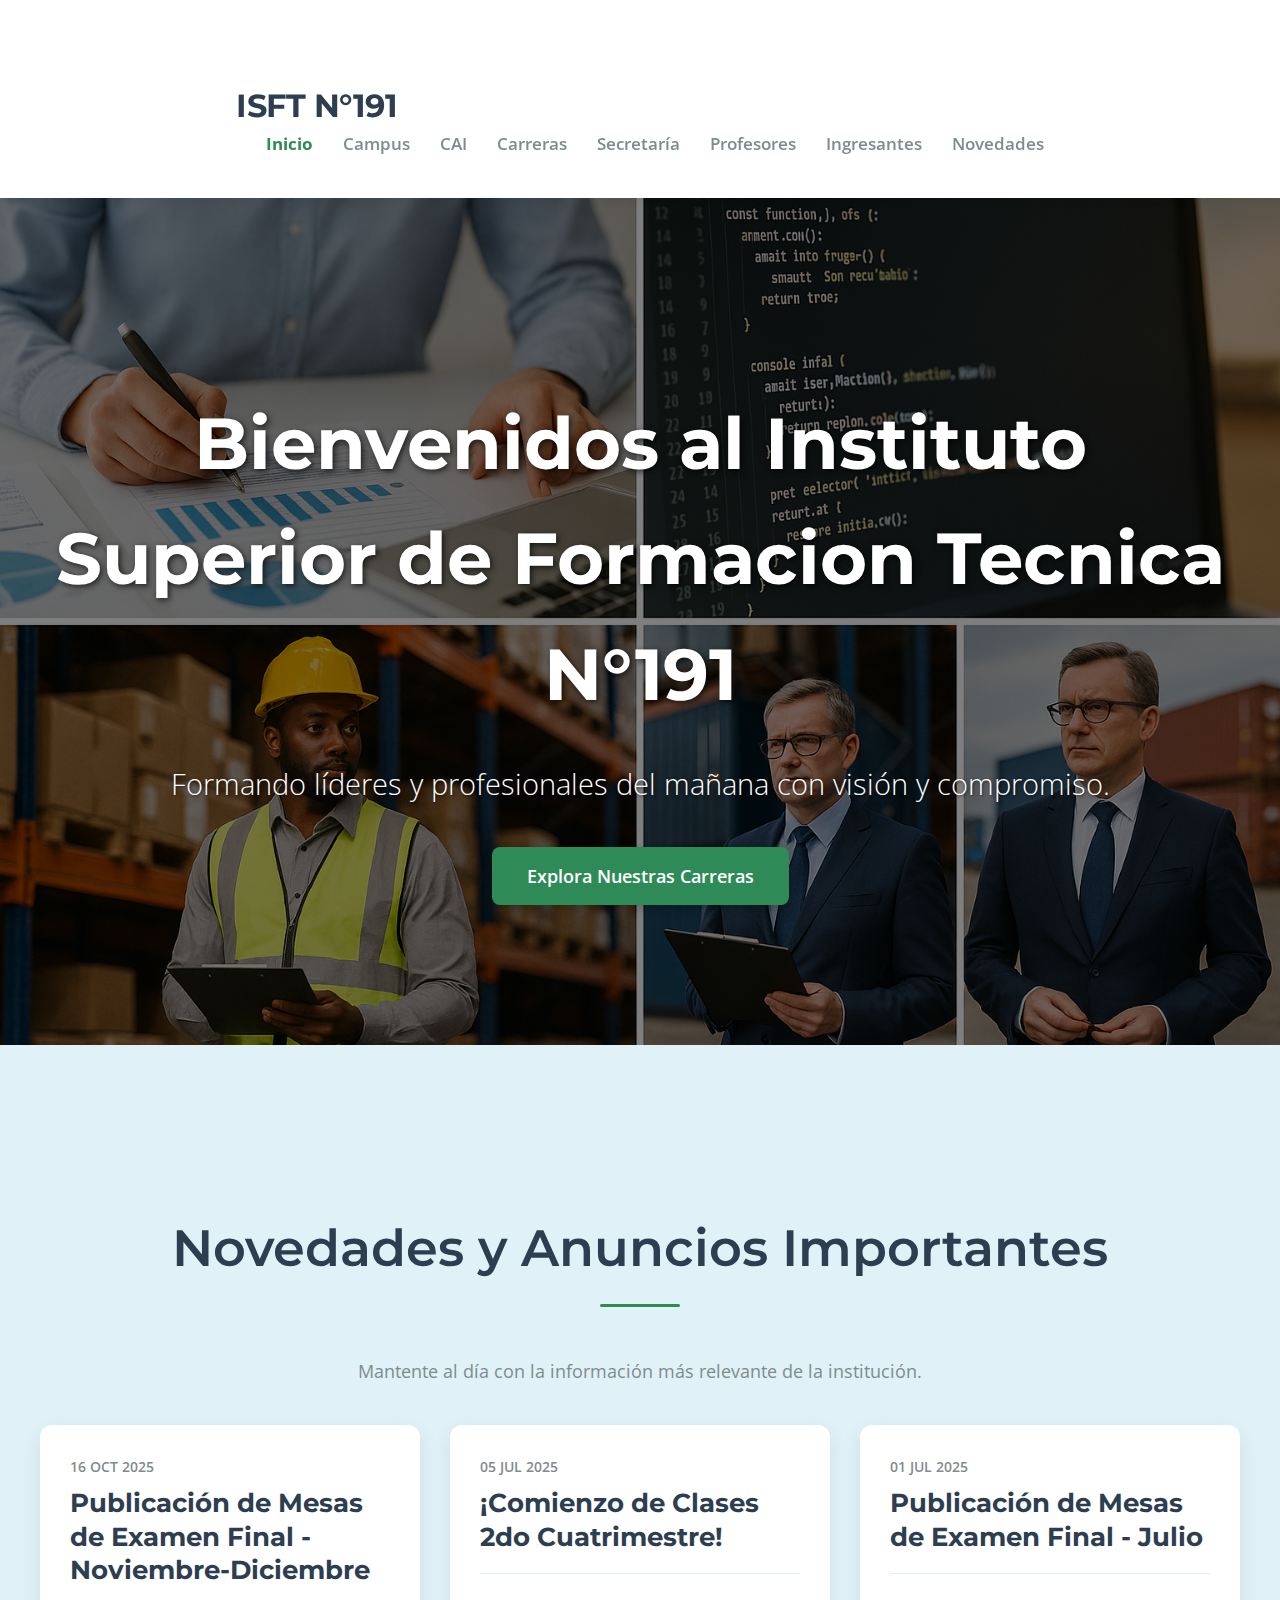
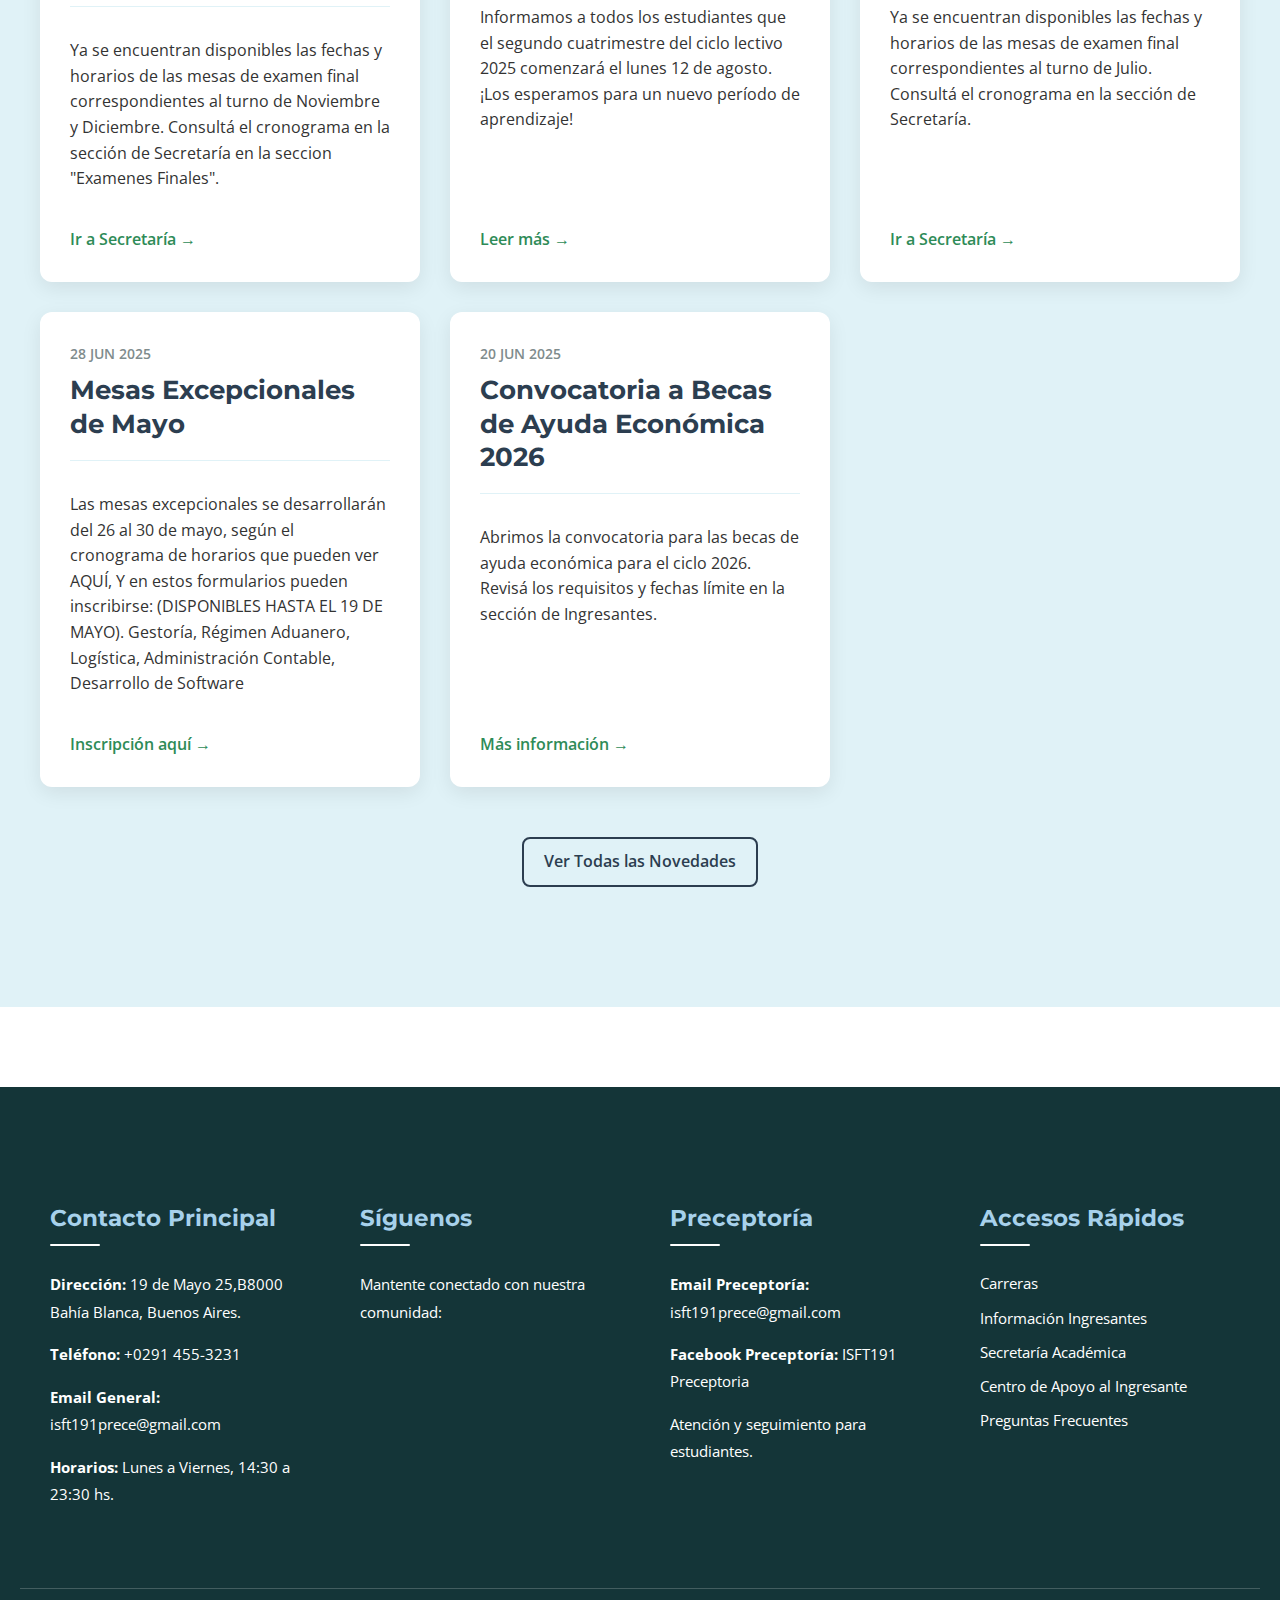
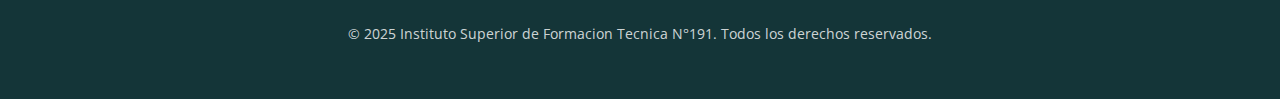
<file: index.html>
<!DOCTYPE html>
<html lang="es">
<head>
    <meta charset="UTF-8">
    <meta name="viewport" content="width=device-width, initial-scale=1.0">
    <title>ISFT191 - Inicio</title>
    <link rel="stylesheet" href="https://cdnjs.cloudflare.com/ajax/libs/font-awesome/6.5.2/css/all.min.css" integrity="sha512-SnH5WK+bZxgPHs44uWIX+LLJAJ9/2PkPKZ5QiAj6Ta86w+fsb2TkcmfRyVX3pBnMFcV7oQPJkl9QevSCWr3W6A==" crossorigin="anonymous" referrerpolicy="no-referrer" />
    <link rel="stylesheet" href="style.css">
    <link rel="preconnect" href="https://fonts.googleapis.com">
    <link rel="preconnect" href="https://fonts.gstatic.com" crossorigin>
    <link href="https://fonts.googleapis.com/css2?family=Montserrat:wght@400;600;700&family=Open+Sans:wght@300;400;600&display=swap" rel="stylesheet">
</head>
<body>

    <header>
        <div class="container">
            <div class="logo">
                <a href="index.html">ISFT N°191</a>
            </div>
            <div class="header-social">
              <a href="https://www.facebook.com/isft191prece/?locale=es_LA" target="_blank" aria-label="Facebook"><i class="fab fa-facebook-f"></i></a>
              <a href="https://www.instagram.com/isft191/?hl=es" target="_blank" aria-label="Instagram"><i class="fab fa-instagram"></i></a>
              <a href="mailto:isft191prece@gmail.com" aria-label="Email"><i class="fas fa-envelope"></i></a>
            </div>
            <nav>
                <ul>
                    <li><a href="index.html" class="active">Inicio </a></li>
                    <li><a href="https://isft191.edu.ar/campus/">Campus</a></li>
                    <li><a href="cai.html">CAI</a></li>
                    <li><a href="carreras.html">Carreras</a></li>
                    <li><a href="secretaria.html">Secretaría</a></li>
                    <li><a href="profesores.html">Profesores</a></li>
                    <li><a href="ingresantes.html">Ingresantes</a></li>
                    <li><a href="novedades.html">Novedades</a></li>
                </ul>
            </nav>
        </div>
    </header>

    <main>
        <section id="home" class="hero-section">
            <div class="container">
                <h1>Bienvenidos al Instituto Superior de Formacion Tecnica N°191</h1>
                <p>Formando líderes y profesionales del mañana con visión y compromiso.</p>
                <a href="carreras.html" class="btn-primary">Explora Nuestras Carreras</a>
            </div>
        </section>
        
        <section id="novedades" class="section-padding bg-light-blue">
            <div class="container">
                <h2>Novedades y Anuncios Importantes</h2>
                <p class="section-description">Mantente al día con la información más relevante de la institución.</p>

                <div class="novedades-grid">

                    <div class="novedad-item">
                        <div class="novedad-header">
                            <span class="novedad-fecha">16 OCT 2025</span>
                            <h3>Publicación de Mesas de Examen Final - Noviembre-Diciembre</h3>
                        </div>
                        <p>Ya se encuentran disponibles las fechas y horarios de las mesas de examen final correspondientes al turno de Noviembre y Diciembre. Consultá el cronograma en la sección de Secretaría en la seccion "Examenes Finales".</p>
                        <a href="secretaria.html" class="read-more">Ir a Secretaría &rarr;</a>
                    </div>
                    
                    <div class="novedad-item">
                        <div class="novedad-header">
                            <span class="novedad-fecha">05 JUL 2025</span>
                            <h3>¡Comienzo de Clases 2do Cuatrimestre!</h3>
                        </div>
                        <p>Informamos a todos los estudiantes que el segundo cuatrimestre del ciclo lectivo 2025 comenzará el lunes 12 de agosto. ¡Los esperamos para un nuevo período de aprendizaje!</p>
                        <a href="#" class="read-more">Leer más &rarr;</a>
                    </div>
                    

                    <div class="novedad-item">
                        <div class="novedad-header">
                            <span class="novedad-fecha">01 JUL 2025</span>
                            <h3>Publicación de Mesas de Examen Final - Julio</h3>
                        </div>
                        <p>Ya se encuentran disponibles las fechas y horarios de las mesas de examen final correspondientes al turno de Julio. Consultá el cronograma en la sección de Secretaría.</p>
                        <a href="secretaria.html" class="read-more">Ir a Secretaría &rarr;</a>
                    </div>

                    <div class="novedad-item">
                        <div class="novedad-header">
                            <span class="novedad-fecha">28 JUN 2025</span>
                            <h3>Mesas Excepcionales de Mayo</h3>
                        </div>
                        <p>Las mesas excepcionales se desarrollarán del 26 al 30 de mayo, según el cronograma de horarios que pueden ver AQUÍ, Y en estos formularios pueden inscribirse: (DISPONIBLES HASTA EL 19 DE MAYO). Gestoría, Régimen Aduanero, Logística, Administración Contable, Desarrollo de Software</p>
                        <a href="#" class="read-more">Inscripción aquí &rarr;</a>
                    </div>

                     <div class="novedad-item">
                        <div class="novedad-header">
                            <span class="novedad-fecha">20 JUN 2025</span>
                            <h3>Convocatoria a Becas de Ayuda Económica 2026</h3>
                        </div>
                        <p>Abrimos la convocatoria para las becas de ayuda económica para el ciclo 2026. Revisá los requisitos y fechas límite en la sección de Ingresantes.</p>
                        <a href="ingresantes.html" class="read-more">Más información &rarr;</a>
                    </div>
                </div>
                <div class="text-center" style="margin-top: 50px;">
                    <a href="Novedades.html" class="btn-secondary">Ver Todas las Novedades</a>
                </div>
            </div>
        </section>
        </main>

    <footer>
        <div class="container footer-grid">
            <div class="footer-section contact-info-footer">
                <h3>Contacto Principal</h3>
                <p><strong>Dirección:</strong> 19 de Mayo 25,B8000 Bahía Blanca, Buenos Aires.</p>
                <p><strong>Teléfono:</strong> <a href="tel:+0291 455-3231">+0291 455-3231</a></p>
                <p><strong>Email General:</strong> <a href="mailto:isft191prece@gmail.com">isft191prece@gmail.com</a></p>
                <p><strong>Horarios:</strong> Lunes a Viernes, 14:30 a 23:30 hs.</p>
            </div>

            <div class="footer-section social-media-footer">
                <h3>Síguenos</h3>
                <p>Mantente conectado con nuestra comunidad:</p>
                <div class="social-icons">
                 <a href="https://www.facebook.com/isft191prece/?locale=es_LA" target="_blank" aria-label="Facebook de la Institución"><i class="fab fa-facebook-f"></i></a>
                 <a href="https://www.instagram.com/isft191/?hl=es" target="_blank" aria-label="Instagram de la Institución"><i class="fab fa-instagram"></i></a>
                 <a href="https://ar.linkedin.com/company/isft191" target="_blank" aria-label="LinkedIn de la Institución"><i class="fab fa-linkedin-in"></i></a>
                </div>
            </div>

            <div class="footer-section preceptoria-footer">
                <h3>Preceptoría</h3>
                <p><strong>Email Preceptoría:</strong> <a href="mailto:isft191prece@gmail.com">isft191prece@gmail.com</a></p>
                <p><strong>Facebook Preceptoría:</strong> <a href="https://www.facebook.com/isft191prece/?locale=es_LA" target="_blank">ISFT191 Preceptoria</a></p>
                <p class="small-text">Atención y seguimiento para estudiantes.</p>
            </div>

            <div class="footer-section quick-links-footer">
                <h3>Accesos Rápidos</h3>
                <ul>
                    <li><a href="carreras.html">Carreras</a></li>
                    <li><a href="ingresantes.html">Información Ingresantes</a></li>
                    <li><a href="secretaria.html">Secretaría Académica</a></li>
                    <li><a href="cai.html">Centro de Apoyo al Ingresante</a></li>
                    <li><a href="#">Preguntas Frecuentes</a></li>
                </ul>
            </div>
        </div>
        <div class="container copyright">
            <p>&copy; 2025 Instituto Superior de Formacion Tecnica N°191. Todos los derechos reservados.</p>
        </div>
    </footer>


</body>
</html>
</file>
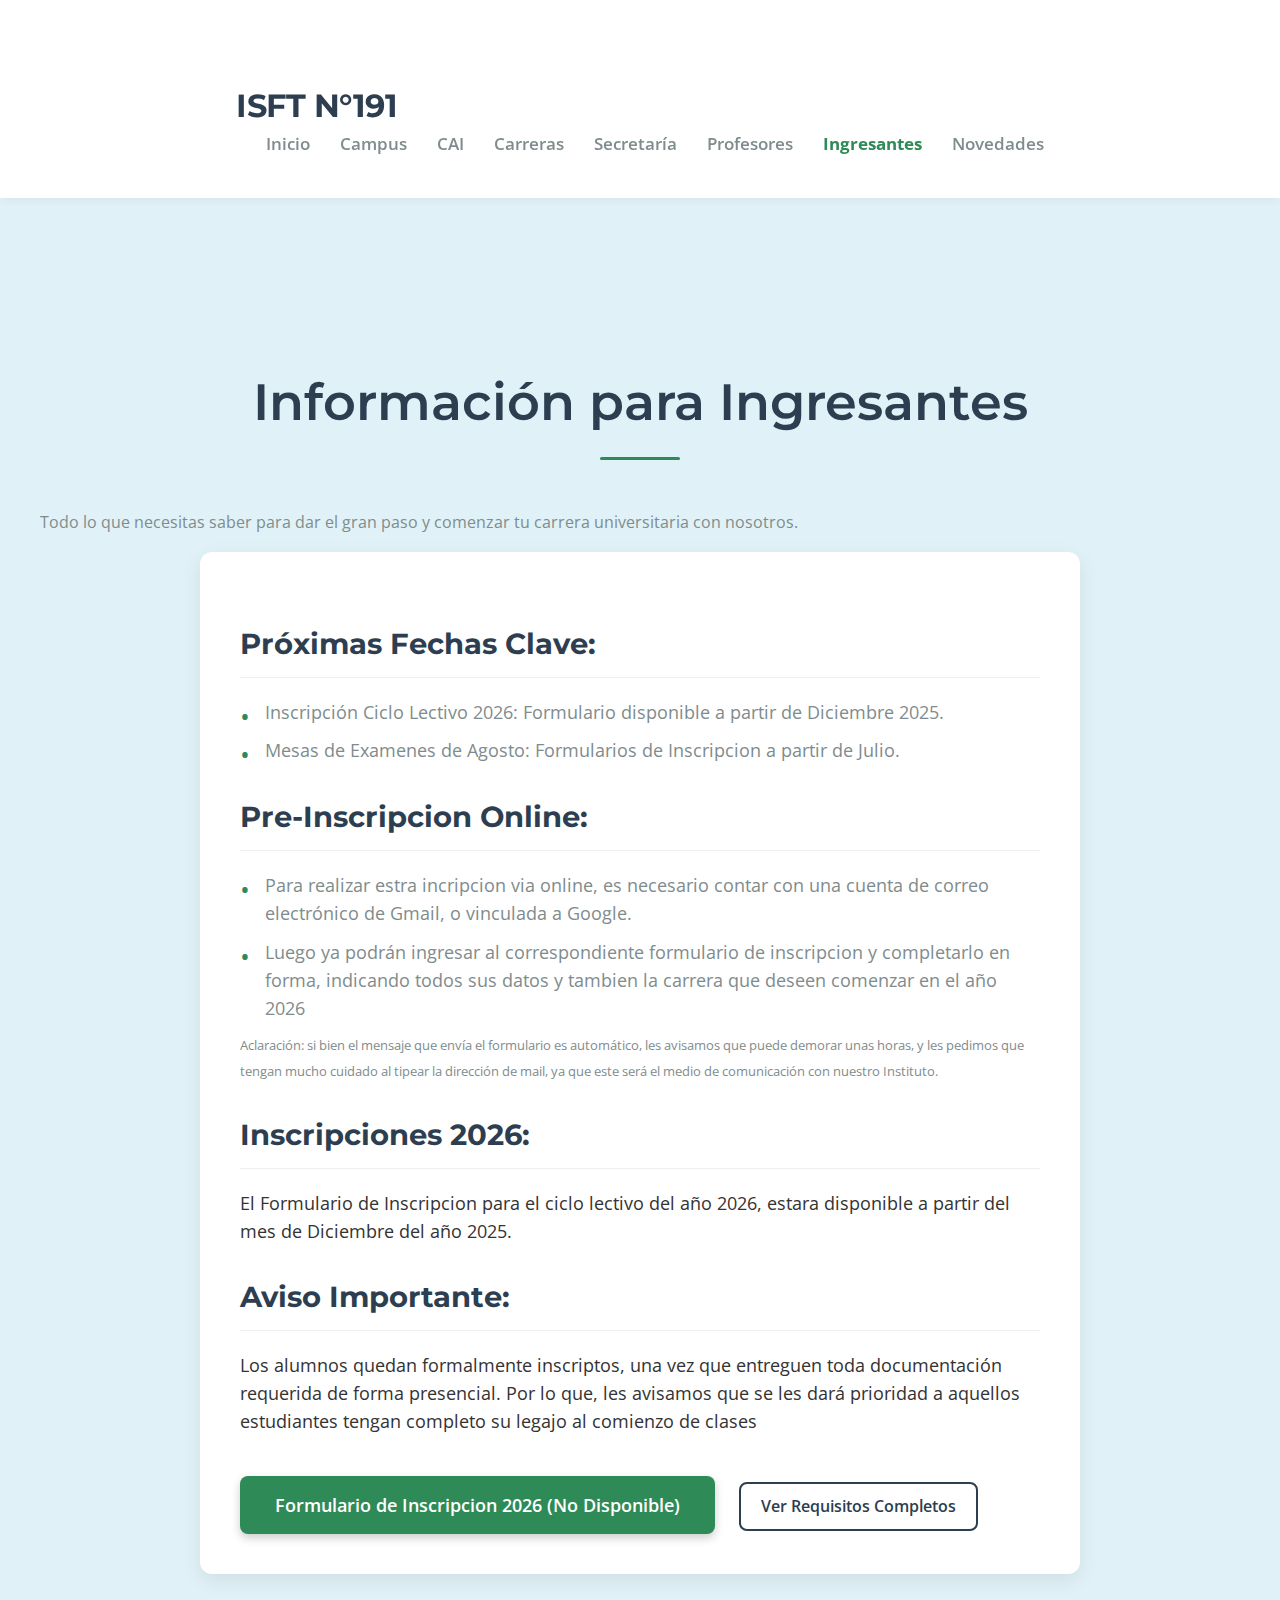
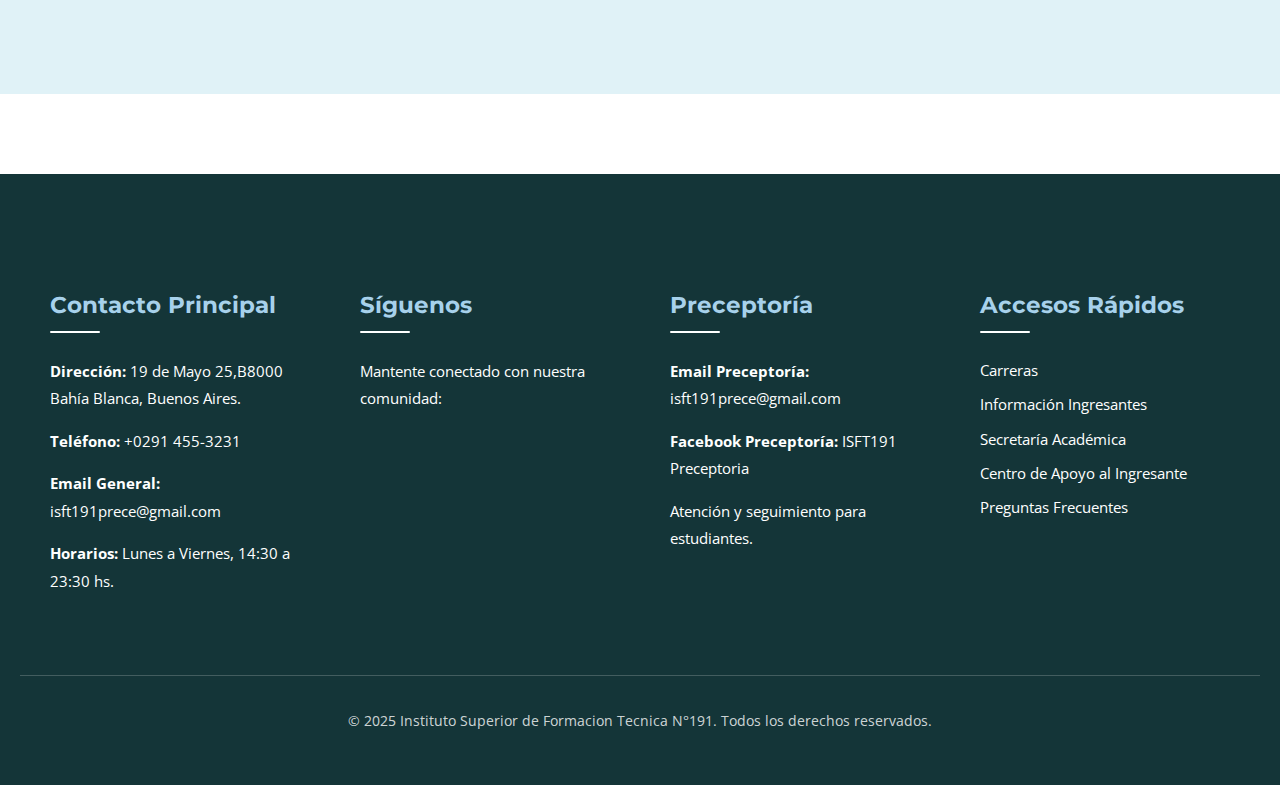
<file: ingresantes.html>
<!DOCTYPE html>
<html lang="es">
<head>
    <meta charset="UTF-8">
    <meta name="viewport" content="width=device-width, initial-scale=1.0">
    <title>Nombre de la Institución - Ingresantes</title>
    <link rel="stylesheet" href="https://cdnjs.cloudflare.com/ajax/libs/font-awesome/6.5.2/css/all.min.css" integrity="sha512-SnH5WK+bZxgPHs44uWIX+LLJAJ9/2PkPKZ5QiAj6Ta86w+fsb2TkcmfRyVX3pBnMFcV7oQPJkl9QevSCWr3W6A==" crossorigin="anonymous" referrerpolicy="no-referrer" />
    <link rel="stylesheet" href="style.css">
    <link rel="preconnect" href="https://fonts.googleapis.com">
    <link rel="preconnect" href="https://fonts.gstatic.com" crossorigin>
    <link href="https://fonts.googleapis.com/css2?family=Montserrat:wght@400;600;700&family=Open+Sans:wght@300;400;600&display=swap" rel="stylesheet">
</head>
<body>

    <header>
        <div class="container">
            <div class="logo">
                <a href="index.html">ISFT N°191</a>
            </div>
            <div class="header-social">
              <a href="https://www.facebook.com/isft191prece/?locale=es_LA" target="_blank" aria-label="Facebook"><i class="fab fa-facebook-f"></i></a>
              <a href="https://www.instagram.com/isft191/?hl=es" target="_blank" aria-label="Instagram"><i class="fab fa-instagram"></i></a>
              <a href="mailto:isft191prece@gmail.com" aria-label="Email"><i class="fas fa-envelope"></i></a>
            </div>
            <nav>
                <ul>
                    <li><a href="index.html">Inicio</a></li>
                    <li><a href="https://isft191.edu.ar/campus/">Campus</a></li>
                    <li><a href="cai.html">CAI</a></li>
                    <li><a href="carreras.html">Carreras</a></li>
                    <li><a href="secretaria.html">Secretaría</a></li>
                    <li><a href="profesores.html">Profesores</a></li>
                    <li><a href="ingresantes.html" class="active">Ingresantes</a></li>
                    <li><a href="novedades.html">Novedades</a></li>
                </ul>
            </nav>
        </div>
    </header>

    <main>
        <section id="ingresantes" class="section-padding bg-light-blue">
            <div class="container">
                <h2>Información para Ingresantes</h2>
                <p>Todo lo que necesitas saber para dar el gran paso y comenzar tu carrera universitaria con nosotros.</p>
                <div class="ingresantes-info">
                    <h3>Próximas Fechas Clave:</h3>
                    <ul>
                        <li>Inscripción Ciclo Lectivo 2026: Formulario disponible a partir de Diciembre 2025.</li>
                        <li>Mesas de Examenes de Agosto: Formularios de Inscripcion a partir de Julio.</li>
                    </ul>
                    <h3>Pre-Inscripcion Online: </h3>
                    <ul>
                        <li>Para realizar estra incripcion via online, es necesario contar con una cuenta de correo electrónico de Gmail, o vinculada a Google.</li>
                        <li>Luego ya podrán ingresar al correspondiente formulario de inscripcion y completarlo en forma, indicando todos sus datos y tambien la carrera que deseen comenzar en el año 2026</li>
                        <small>Aclaración: si bien el mensaje que envía el formulario es automático, les avisamos que puede demorar unas horas, y les pedimos que tengan mucho cuidado al tipear la dirección de mail, ya que este será el medio de comunicación con nuestro Instituto.</small>
                    <h3>Inscripciones 2026:</h3>
                    <p>El Formulario de Inscripcion para el ciclo lectivo del año 2026, estara disponible a partir del mes de Diciembre del año 2025.</p>
                    <h3>Aviso Importante:</h3>
                    <p>Los alumnos quedan formalmente inscriptos, una vez que entreguen toda documentación requerida de forma presencial. Por lo que, les avisamos que se les dará prioridad a aquellos estudiantes tengan completo su legajo al comienzo de clases</p>
                    </ul>
                    <a href="#" class="btn-primary">Formulario de Inscripcion 2026 (No Disponible)</a>
                    <a <button class="btn-secondary" data-modal-target="#modalRequisitosIngreso">Ver Requisitos Completos</button></a>
                </div>
            </div>
        </section>
        <div id="modalRequisitosIngreso" class="modal">
        <div class="modal-content">
            <span class="close-button" data-modal-close>&times;</span>
            <h2>Requisitos Completos para Ingreso</h2>
            <div class="modal-body-content">
                <p>Para formalizar tu inscripción y comenzar tu cursada en nuestro instituto, es importante que cumplas con los siguientes requisitos y presentes la documentación necesaria. Te recomendamos leer con atención cada punto.</p>

                <h3>Documentación Obligatoria</h3>
                <ul>
                    <li><strong>Ficha de Inscripcion:</strong> Descargar y completar la ficha de inscripción disponible en nuestra web, y entregarla en Hoja A4</li>
                    <li><strong>DNI:</strong> Fotocopia del frente y dorso del Documento Nacional de Identidad.</li>
                    <li><strong>Grupo Sanquineo:</strong> Fotocopia del Grupo Sanguíneo y Factor Rh.</li>
                    <li><strong>Título Secundario:</strong> Fotocopia autenticada del Título de Nivel Medio o Polimodal. En caso de estar en trámite, presentar constancia original de Título en Trámite.</li>
                    <li><strong>Certificado de Trabajo:</strong> Si trabajas, deberas presentar un certificado laboral que acredite tu actividad actual.</li>
                    <li><strong>Certificado de Salud:</strong> Apto físico emitido por una institución médica pública o privada.</li>
                    <li><strong>Fotografías:</strong> Dos (2) fotos carnet 4x4, fondo blanco.</li>
                </ul>

                <h3>Condiciones Académicas</h3>
                <ul>
                    <li>Haber finalizado y aprobado la totalidad de los estudios de Nivel Medio (secundario).</li>
                </ul>

                <h3>Consideraciones Adicionales</h3>
                <ul>
                    <li>Recuerda que para validar tu inscripcion, es necesario que presentes toda la documentacion requerida de forma Presencial</li>
                    <li>Para casos especiales o consultas específicas sobre tu situación, por favor, no dudes en contactar con nuestra Secretaría Académica.</li>
                </ul>
                
                <div class="text-center" style="margin-top: 30px;">
                    <a href="#" class="btn-secondary">Descargar Formulario de Inscripcion</a>
                </div>
            </div>
        </div>
    </div>
    <script src="js/modal.js"></script>
        
    </main>

    <footer>
        <div class="container footer-grid">
            <div class="footer-section contact-info-footer">
                <h3>Contacto Principal</h3>
                <p><strong>Dirección:</strong> 19 de Mayo 25,B8000 Bahía Blanca, Buenos Aires.</p>
                <p><strong>Teléfono:</strong> <a href="tel:+0291 455-3231">+0291 455-3231</a></p>
                <p><strong>Email General:</strong> <a href="mailto:isft191prece@gmail.com">isft191prece@gmail.com</a></p>
                <p><strong>Horarios:</strong> Lunes a Viernes, 14:30 a 23:30 hs.</p>
            </div>

            <div class="footer-section social-media-footer">
                <h3>Síguenos</h3>
                <p>Mantente conectado con nuestra comunidad:</p>
                <div class="social-icons">
                 <a href="https://www.facebook.com/isft191prece/?locale=es_LA" target="_blank" aria-label="Facebook de la Institución"><i class="fab fa-facebook-f"></i></a>
                 <a href="https://www.instagram.com/isft191/?hl=es" target="_blank" aria-label="Instagram de la Institución"><i class="fab fa-instagram"></i></a>
                 <a href="https://ar.linkedin.com/company/isft191" target="_blank" aria-label="LinkedIn de la Institución"><i class="fab fa-linkedin-in"></i></a>
                </div>
            </div>

            <div class="footer-section preceptoria-footer">
                <h3>Preceptoría</h3>
                <p><strong>Email Preceptoría:</strong> <a href="mailto:isft191prece@gmail.com">isft191prece@gmail.com</a></p>
                <p><strong>Facebook Preceptoría:</strong> <a href="https://www.facebook.com/isft191prece/?locale=es_LA" target="_blank">ISFT191 Preceptoria</a></p>
                <p class="small-text">Atención y seguimiento para estudiantes.</p>
            </div>

            <div class="footer-section quick-links-footer">
                <h3>Accesos Rápidos</h3>
                <ul>
                    <li><a href="carreras.html">Carreras</a></li>
                    <li><a href="ingresantes.html">Información Ingresantes</a></li>
                    <li><a href="secretaria.html">Secretaría Académica</a></li>
                    <li><a href="cai.html">Centro de Apoyo al Ingresante</a></li>
                    <li><a href="#">Preguntas Frecuentes</a></li>
                </ul>
            </div>
        </div>
        <div class="container copyright">
            <p>&copy; 2025 Instituto Superior de Formacion Tecnica N°191. Todos los derechos reservados.</p>
        </div>
    </footer>

</body>
</html>
</file>
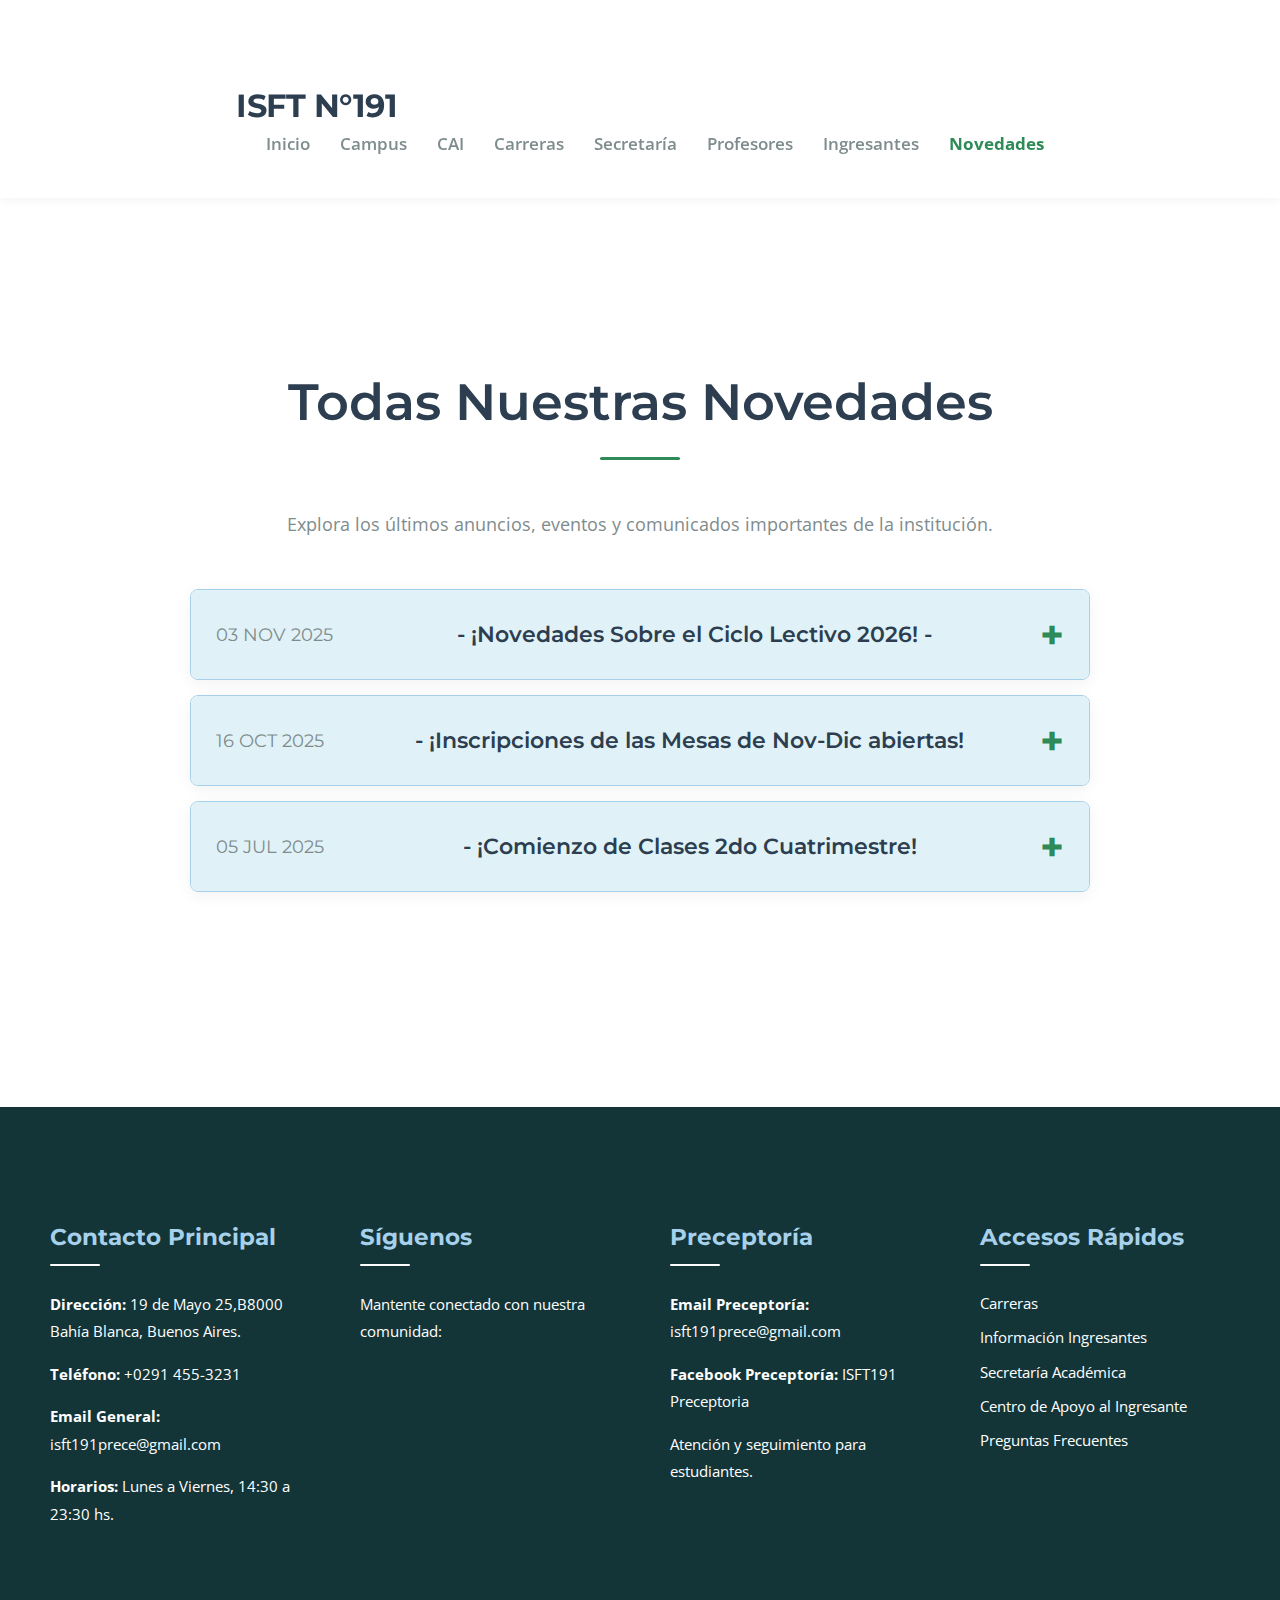
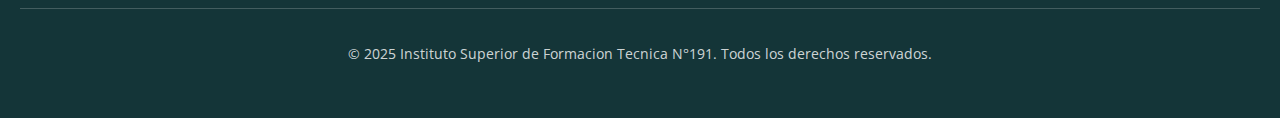
<file: novedades.html>
<!DOCTYPE html>
<html lang="es">
<head>
    <meta charset="UTF-8">
    <meta name="viewport" content="width=device-width, initial-scale=1.0">
    <title>Novedades - Nombre de la Institución</title>
    <link rel="stylesheet" href="https://cdnjs.cloudflare.com/ajax/libs/font-awesome/6.5.2/css/all.min.css" integrity="sha512-SnH5WK+bZxgPHs44uWIX+LLJAJ9/2PkPKZ5QiAj6Ta86w+fsb2TkcmfRyVX3pBnMFcV7oQPJkl9QevSCWr3W6A==" crossorigin="anonymous" referrerpolicy="no-referrer" />
    <link rel="stylesheet" href="style.css">
    <link rel="preconnect" href="https://fonts.googleapis.com">
    <link rel="preconnect" href="https://fonts.gstatic.com" crossorigin>
    <link href="https://fonts.googleapis.com/css2?family=Montserrat:wght@400;600;700&family=Open+Sans:wght@300;400;600&display=swap" rel="stylesheet">
</head>
<body>

    <header>
        <div class="container">
            <div class="logo">
                <a href="index.html">ISFT N°191</a>
            </div>
            <div class="header-social">
              <a href="https://www.facebook.com/isft191prece/?locale=es_LA" target="_blank" aria-label="Facebook"><i class="fab fa-facebook-f"></i></a>
              <a href="https://www.instagram.com/isft191/?hl=es" target="_blank" aria-label="Instagram"><i class="fab fa-instagram"></i></a>
              <a href="mailto:isft191prece@gmail.com" aria-label="Email"><i class="fas fa-envelope"></i></a>
            </div>
            <nav>
                <ul>
                    <li><a href="index.html">Inicio</a></li>
                    <li><a href="https://isft191.edu.ar/campus/">Campus</a></li>
                    <li><a href="cai.html">CAI</a></li>
                    <li><a href="carreras.html">Carreras</a></li>
                    <li><a href="secretaria.html">Secretaría</a></li>
                    <li><a href="profesores.html">Profesores</a></li>
                    <li><a href="ingresantes.html">Ingresantes</a></li>
                    <li><a href="novedades.html" class="active">Novedades</a></li>
                </ul>
            </nav>
        </div>
    </header>

    <main>
        <section class="section-padding">
            <div class="container">
                <h2>Todas Nuestras Novedades</h2>
                <p class="section-description">Explora los últimos anuncios, eventos y comunicados importantes de la institución.</p>

                <div class="accordion-container">

                    <div class="accordion-item">
                        <button class="accordion-header">
                            <span>03 NOV 2025</span>- ¡Novedades Sobre el Ciclo Lectivo 2026! -
                            <span class="accordion-icon">+</span>
                        </button>
                        <div class="accordion-content">
                            <p>La Pre-Inscripcion online para el ciclo lectivo 2026 estaran disponibles a partir de Diciembre del presente año en nuestra web. Estas pre-inscripciones son el primer paso para inscribirse en una de nuestras carreras para cursarla en el año 2026. Por favor para los Interesados se les Ruega estar muy Atentos a la seccion Novedades para mantenerse informados!</p>
                            <p>Para mas informacion, porfavor contactar a la secretaría académica.</p>
                            <a href="secretaria.html" class="btn-small">Ir a Secretaría</a>
                        </div>
                    </div>


                    <div class="accordion-item">
                        <button class="accordion-header">
                            <span>16 OCT 2025</span> - ¡Inscripciones de las Mesas de Nov-Dic abiertas!
                            <span class="accordion-icon">+</span>
                        </button>
                        <div class="accordion-content">
                            <p>Informamos a todos los estudiantes de la institución que ya se encuentran disponibles los Formularios de Inscripcion correspondientes para que puedan acceder a las mesas de examen previstas para los meses de Noviembre y Diciempre del presente ciclo lectivo 2025</p>
                            <p>Para mas informacion, porfavor contactar a la secretaría académica.</p>
                            <a href="secretaria.html" class="btn-small">Ir a Secretaría</a>
                        </div>
                    </div>

                    <div class="accordion-item">
                        <button class="accordion-header">
                            <span>05 JUL 2025</span> - ¡Comienzo de Clases 2do Cuatrimestre!
                            <span class="accordion-icon">+</span>
                        </button>
                        <div class="accordion-content">
                            <p>Informamos a todos los estudiantes que el segundo cuatrimestre del ciclo lectivo 2025 comenzará el **lunes 12 de agosto**. Es fundamental que todos los alumnos revisen su cronograma de materias y aulas asignadas a través del portal estudiantil. Habrá una jornada de bienvenida para los nuevos estudiantes el día 9 de agosto a las 10:00 AM en el Salón de Usos Múltiples. ¡Los esperamos para un nuevo período de aprendizaje lleno de desafíos y éxitos!</p>
                            <p>Para consultas sobre horarios y aulas, por favor, contactar a la secretaría académica.</p>
                        </div>
                    </div>

                    
                </div>
            </div>
        </section>
    </main>

    <footer>
        <div class="container footer-grid">
            <div class="footer-section contact-info-footer">
                <h3>Contacto Principal</h3>
                <p><strong>Dirección:</strong> 19 de Mayo 25,B8000 Bahía Blanca, Buenos Aires.</p>
                <p><strong>Teléfono:</strong> <a href="tel:+0291 455-3231">+0291 455-3231</a></p>
                <p><strong>Email General:</strong> <a href="mailto:isft191prece@gmail.com">isft191prece@gmail.com</a></p>
                <p><strong>Horarios:</strong> Lunes a Viernes, 14:30 a 23:30 hs.</p>
            </div>

            <div class="footer-section social-media-footer">
                <h3>Síguenos</h3>
                <p>Mantente conectado con nuestra comunidad:</p>
                <div class="social-icons">
                 <a href="https://www.facebook.com/isft191prece/?locale=es_LA" target="_blank" aria-label="Facebook de la Institución"><i class="fab fa-facebook-f"></i></a>
                 <a href="https://www.instagram.com/isft191/?hl=es" target="_blank" aria-label="Instagram de la Institución"><i class="fab fa-instagram"></i></a>
                 <a href="https://ar.linkedin.com/company/isft191" target="_blank" aria-label="LinkedIn de la Institución"><i class="fab fa-linkedin-in"></i></a>
                </div>
            </div>

            <div class="footer-section preceptoria-footer">
                <h3>Preceptoría</h3>
                <p><strong>Email Preceptoría:</strong> <a href="mailto:isft191prece@gmail.com">isft191prece@gmail.com</a></p>
                <p><strong>Facebook Preceptoría:</strong> <a href="https://www.facebook.com/isft191prece/?locale=es_LA" target="_blank">ISFT191 Preceptoria</a></p>
                <p class="small-text">Atención y seguimiento para estudiantes.</p>
            </div>

            <div class="footer-section quick-links-footer">
                <h3>Accesos Rápidos</h3>
                <ul>
                    <li><a href="carreras.html">Carreras</a></li>
                    <li><a href="ingresantes.html">Información Ingresantes</a></li>
                    <li><a href="secretaria.html">Secretaría Académica</a></li>
                    <li><a href="cai.html">Centro de Apoyo al Ingresante</a></li>
                    <li><a href="#">Preguntas Frecuentes</a></li>
                </ul>
            </div>
        </div>
        <div class="container copyright">
            <p>&copy; 2025 Instituto Superior de Formacion Tecnica N°191. Todos los derechos reservados.</p>
        </div>
    </footer>

    <script src="js/accordion.js"></script>
</body>
</html>
</file>
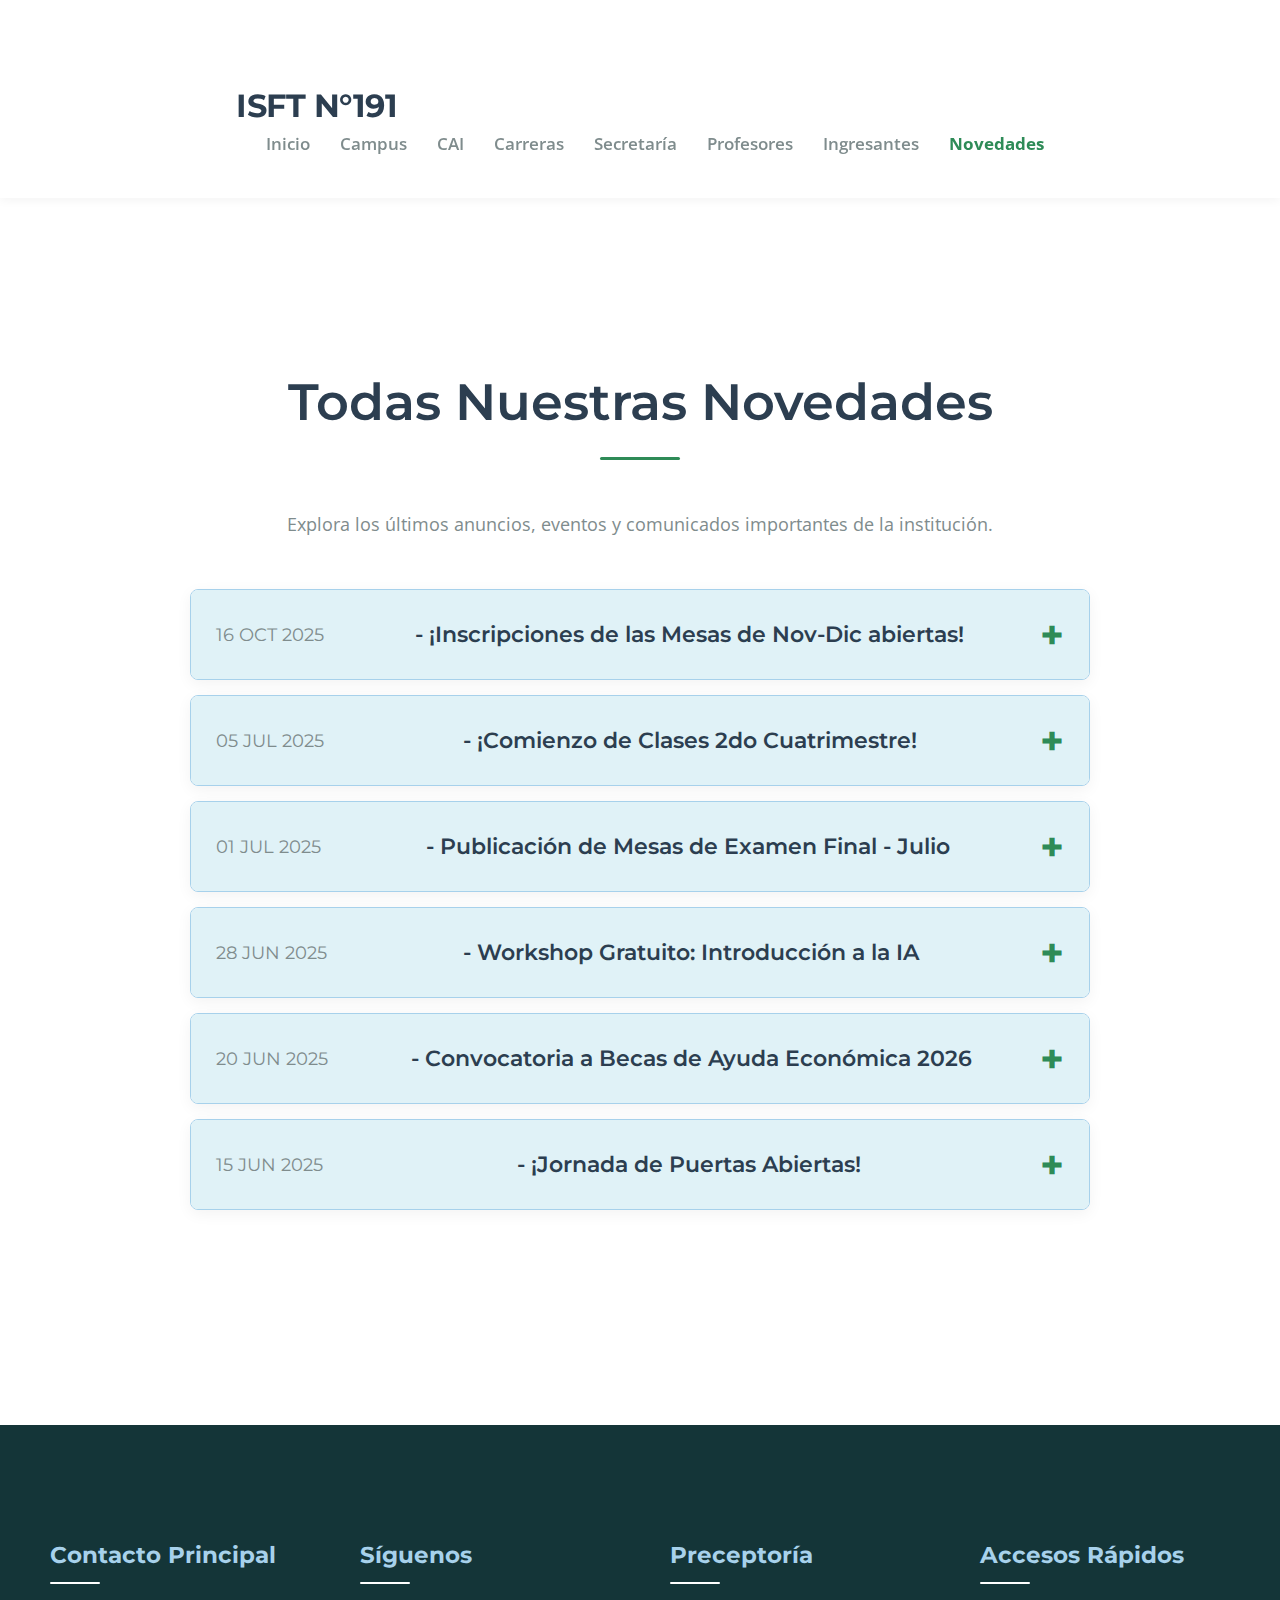
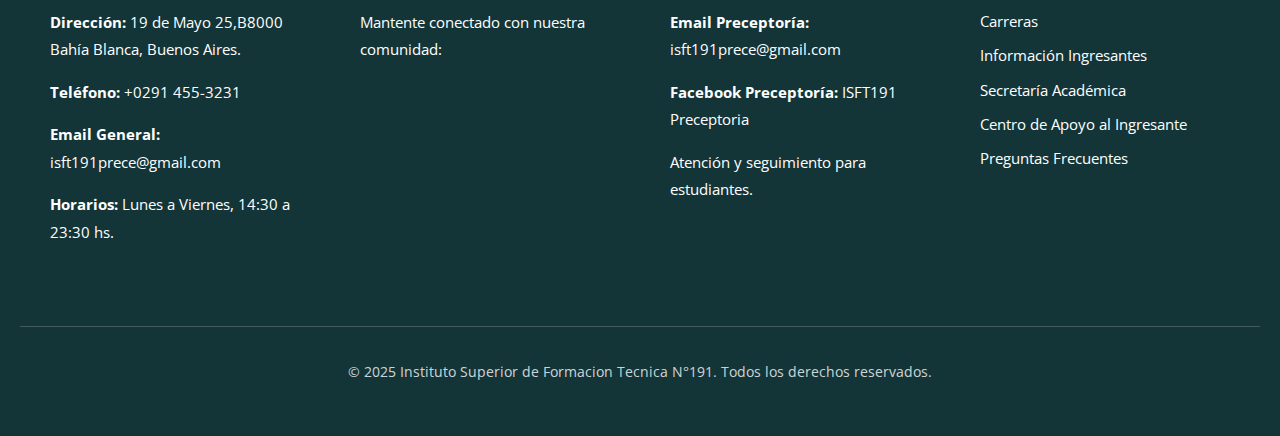
<file: Novedades.html>
<!DOCTYPE html>
<html lang="es">
<head>
    <meta charset="UTF-8">
    <meta name="viewport" content="width=device-width, initial-scale=1.0">
    <title>Novedades - Nombre de la Institución</title>
    <link rel="stylesheet" href="https://cdnjs.cloudflare.com/ajax/libs/font-awesome/6.5.2/css/all.min.css" integrity="sha512-SnH5WK+bZxgPHs44uWIX+LLJAJ9/2PkPKZ5QiAj6Ta86w+fsb2TkcmfRyVX3pBnMFcV7oQPJkl9QevSCWr3W6A==" crossorigin="anonymous" referrerpolicy="no-referrer" />
    <link rel="stylesheet" href="style.css">
    <link rel="preconnect" href="https://fonts.googleapis.com">
    <link rel="preconnect" href="https://fonts.gstatic.com" crossorigin>
    <link href="https://fonts.googleapis.com/css2?family=Montserrat:wght@400;600;700&family=Open+Sans:wght@300;400;600&display=swap" rel="stylesheet">
</head>
<body>

    <header>
        <div class="container">
            <div class="logo">
                <a href="index.html">ISFT N°191</a>
            </div>
            <div class="header-social">
              <a href="https://www.facebook.com/isft191prece/?locale=es_LA" target="_blank" aria-label="Facebook"><i class="fab fa-facebook-f"></i></a>
              <a href="https://www.instagram.com/isft191/?hl=es" target="_blank" aria-label="Instagram"><i class="fab fa-instagram"></i></a>
              <a href="mailto:isft191prece@gmail.com" aria-label="Email"><i class="fas fa-envelope"></i></a>
            </div>
            <nav>
                <ul>
                    <li><a href="index.html">Inicio</a></li>
                    <li><a href="https://isft191.edu.ar/campus/">Campus</a></li>
                    <li><a href="cai.html">CAI</a></li>
                    <li><a href="carreras.html">Carreras</a></li>
                    <li><a href="secretaria.html">Secretaría</a></li>
                    <li><a href="profesores.html">Profesores</a></li>
                    <li><a href="ingresantes.html">Ingresantes</a></li>
                    <li><a href="novedades.html" class="active">Novedades</a></li>
                </ul>
            </nav>
        </div>
    </header>

    <main>
        <section class="section-padding">
            <div class="container">
                <h2>Todas Nuestras Novedades</h2>
                <p class="section-description">Explora los últimos anuncios, eventos y comunicados importantes de la institución.</p>

                <div class="accordion-container">

                    <div class="accordion-item">
                        <button class="accordion-header">
                            <span>16 OCT 2025</span> - ¡Inscripciones de las Mesas de Nov-Dic abiertas!
                            <span class="accordion-icon">+</span>
                        </button>
                        <div class="accordion-content">
                            <p>Informamos a todos los estudiantes de la institución que ya se encuentran disponibles los Formularios de Inscripcion correspondientes para que puedan acceder a las mesas de examen previstas para los meses de Noviembre y Diciempre del presente ciclo lectivo 2025</p>
                            <p>Para mas informacion, porfavor contactar a la secretaría académica.</p>
                            <a href="secretaria.html" class="btn-small">Ir a Secretaría</a>
                        </div>
                    </div>

                    <div class="accordion-item">
                        <button class="accordion-header">
                            <span>05 JUL 2025</span> - ¡Comienzo de Clases 2do Cuatrimestre!
                            <span class="accordion-icon">+</span>
                        </button>
                        <div class="accordion-content">
                            <p>Informamos a todos los estudiantes que el segundo cuatrimestre del ciclo lectivo 2025 comenzará el **lunes 12 de agosto**. Es fundamental que todos los alumnos revisen su cronograma de materias y aulas asignadas a través del portal estudiantil. Habrá una jornada de bienvenida para los nuevos estudiantes el día 9 de agosto a las 10:00 AM en el Salón de Usos Múltiples. ¡Los esperamos para un nuevo período de aprendizaje lleno de desafíos y éxitos!</p>
                            <p>Para consultas sobre horarios y aulas, por favor, contactar a la secretaría académica.</p>
                        </div>
                    </div>

                    <div class="accordion-item">
                        <button class="accordion-header">
                            <span>01 JUL 2025</span> - Publicación de Mesas de Examen Final - Julio
                            <span class="accordion-icon">+</span>
                        </button>
                        <div class="accordion-content">
                            <p>Ya se encuentran disponibles las fechas y horarios de las mesas de examen final correspondientes al turno de Julio. Invitamos a todos los alumnos a descargar el cronograma completo desde la sección de **Secretaría Académica** de nuestro sitio web. Recordamos la importancia de inscribirse a las mesas dentro de los plazos establecidos para evitar inconvenientes.</p>
                            <p>Ante cualquier duda sobre la inscripción o fechas, comunicarse con Secretaría. ¡Les deseamos mucho éxito en sus exámenes!</p>
                            <a href="secretaria.html" class="btn-small">Ir a Secretaría</a>
                        </div>
                    </div>

                    <div class="accordion-item">
                        <button class="accordion-header">
                            <span>28 JUN 2025</span> - Workshop Gratuito: Introducción a la IA
                            <span class="accordion-icon">+</span>
                        </button>
                        <div class="accordion-content">
                            <p>La carrera de Ingeniería en Sistemas se complace en invitar a toda la comunidad (estudiantes, profesionales y público general) a un **workshop intensivo y gratuito** sobre los fundamentos y aplicaciones de la Inteligencia Artificial. Este evento se realizará el **sábado 20 de julio a las 18:00 hs** en el Aula Magna de la institución.</p>
                            <p>Contaremos con expertos en el campo que compartirán sus conocimientos y experiencias. Los cupos son limitados, por lo que se requiere inscripción previa.</p>
                            <a href="#" class="btn-small">Inscripción al Workshop</a>
                        </div>
                    </div>

                    <div class="accordion-item">
                        <button class="accordion-header">
                            <span>20 JUN 2025</span> - Convocatoria a Becas de Ayuda Económica 2026
                            <span class="accordion-icon">+</span>
                        </button>
                        <div class="accordion-content">
                            <p>La institución, comprometida con el acceso a la educación, abre la convocatoria para las **becas de ayuda económica** para el ciclo lectivo 2026. Estas becas están destinadas a estudiantes que demuestren necesidad económica y buen rendimiento académico. Se evaluará cada caso de forma individual.</p>
                            <p>Los interesados pueden revisar los requisitos detallados, documentación a presentar y fechas límite de inscripción en la sección de **Información para Ingresantes**. El período de postulación finaliza el 30 de agosto de 2025.</p>
                            <a href="ingresantes.html" class="btn-small">Más información sobre Becas</a>
                        </div>
                    </div>

                    <div class="accordion-item">
                        <button class="accordion-header">
                            <span>15 JUN 2025</span> - ¡Jornada de Puertas Abiertas!
                            <span class="accordion-icon">+</span>
                        </button>
                        <div class="accordion-content">
                            <p>Te invitamos a nuestra **Jornada de Puertas Abiertas** el sábado 10 de agosto, de 9:00 a 13:00 hs. Podrás recorrer nuestras instalaciones, conversar con docentes y alumnos, y conocer en detalle la propuesta académica de cada carrera. ¡Una oportunidad única para conocer tu futuro campus!</p>
                            <p>Habrá charlas informativas y actividades interactivas. ¡No te lo pierdas!</p>
                        </div>
                    </div>

                </div>
            </div>
        </section>
    </main>

    <footer>
        <div class="container footer-grid">
            <div class="footer-section contact-info-footer">
                <h3>Contacto Principal</h3>
                <p><strong>Dirección:</strong> 19 de Mayo 25,B8000 Bahía Blanca, Buenos Aires.</p>
                <p><strong>Teléfono:</strong> <a href="tel:+0291 455-3231">+0291 455-3231</a></p>
                <p><strong>Email General:</strong> <a href="mailto:isft191prece@gmail.com">isft191prece@gmail.com</a></p>
                <p><strong>Horarios:</strong> Lunes a Viernes, 14:30 a 23:30 hs.</p>
            </div>

            <div class="footer-section social-media-footer">
                <h3>Síguenos</h3>
                <p>Mantente conectado con nuestra comunidad:</p>
                <div class="social-icons">
                 <a href="https://www.facebook.com/isft191prece/?locale=es_LA" target="_blank" aria-label="Facebook de la Institución"><i class="fab fa-facebook-f"></i></a>
                 <a href="https://www.instagram.com/isft191/?hl=es" target="_blank" aria-label="Instagram de la Institución"><i class="fab fa-instagram"></i></a>
                 <a href="https://ar.linkedin.com/company/isft191" target="_blank" aria-label="LinkedIn de la Institución"><i class="fab fa-linkedin-in"></i></a>
                </div>
            </div>

            <div class="footer-section preceptoria-footer">
                <h3>Preceptoría</h3>
                <p><strong>Email Preceptoría:</strong> <a href="mailto:isft191prece@gmail.com">isft191prece@gmail.com</a></p>
                <p><strong>Facebook Preceptoría:</strong> <a href="https://www.facebook.com/isft191prece/?locale=es_LA" target="_blank">ISFT191 Preceptoria</a></p>
                <p class="small-text">Atención y seguimiento para estudiantes.</p>
            </div>

            <div class="footer-section quick-links-footer">
                <h3>Accesos Rápidos</h3>
                <ul>
                    <li><a href="carreras.html">Carreras</a></li>
                    <li><a href="ingresantes.html">Información Ingresantes</a></li>
                    <li><a href="secretaria.html">Secretaría Académica</a></li>
                    <li><a href="cai.html">Centro de Apoyo al Ingresante</a></li>
                    <li><a href="#">Preguntas Frecuentes</a></li>
                </ul>
            </div>
        </div>
        <div class="container copyright">
            <p>&copy; 2025 Instituto Superior de Formacion Tecnica N°191. Todos los derechos reservados.</p>
        </div>
    </footer>

    <script src="js/accordion.js"></script>
</body>
</html>
</file>
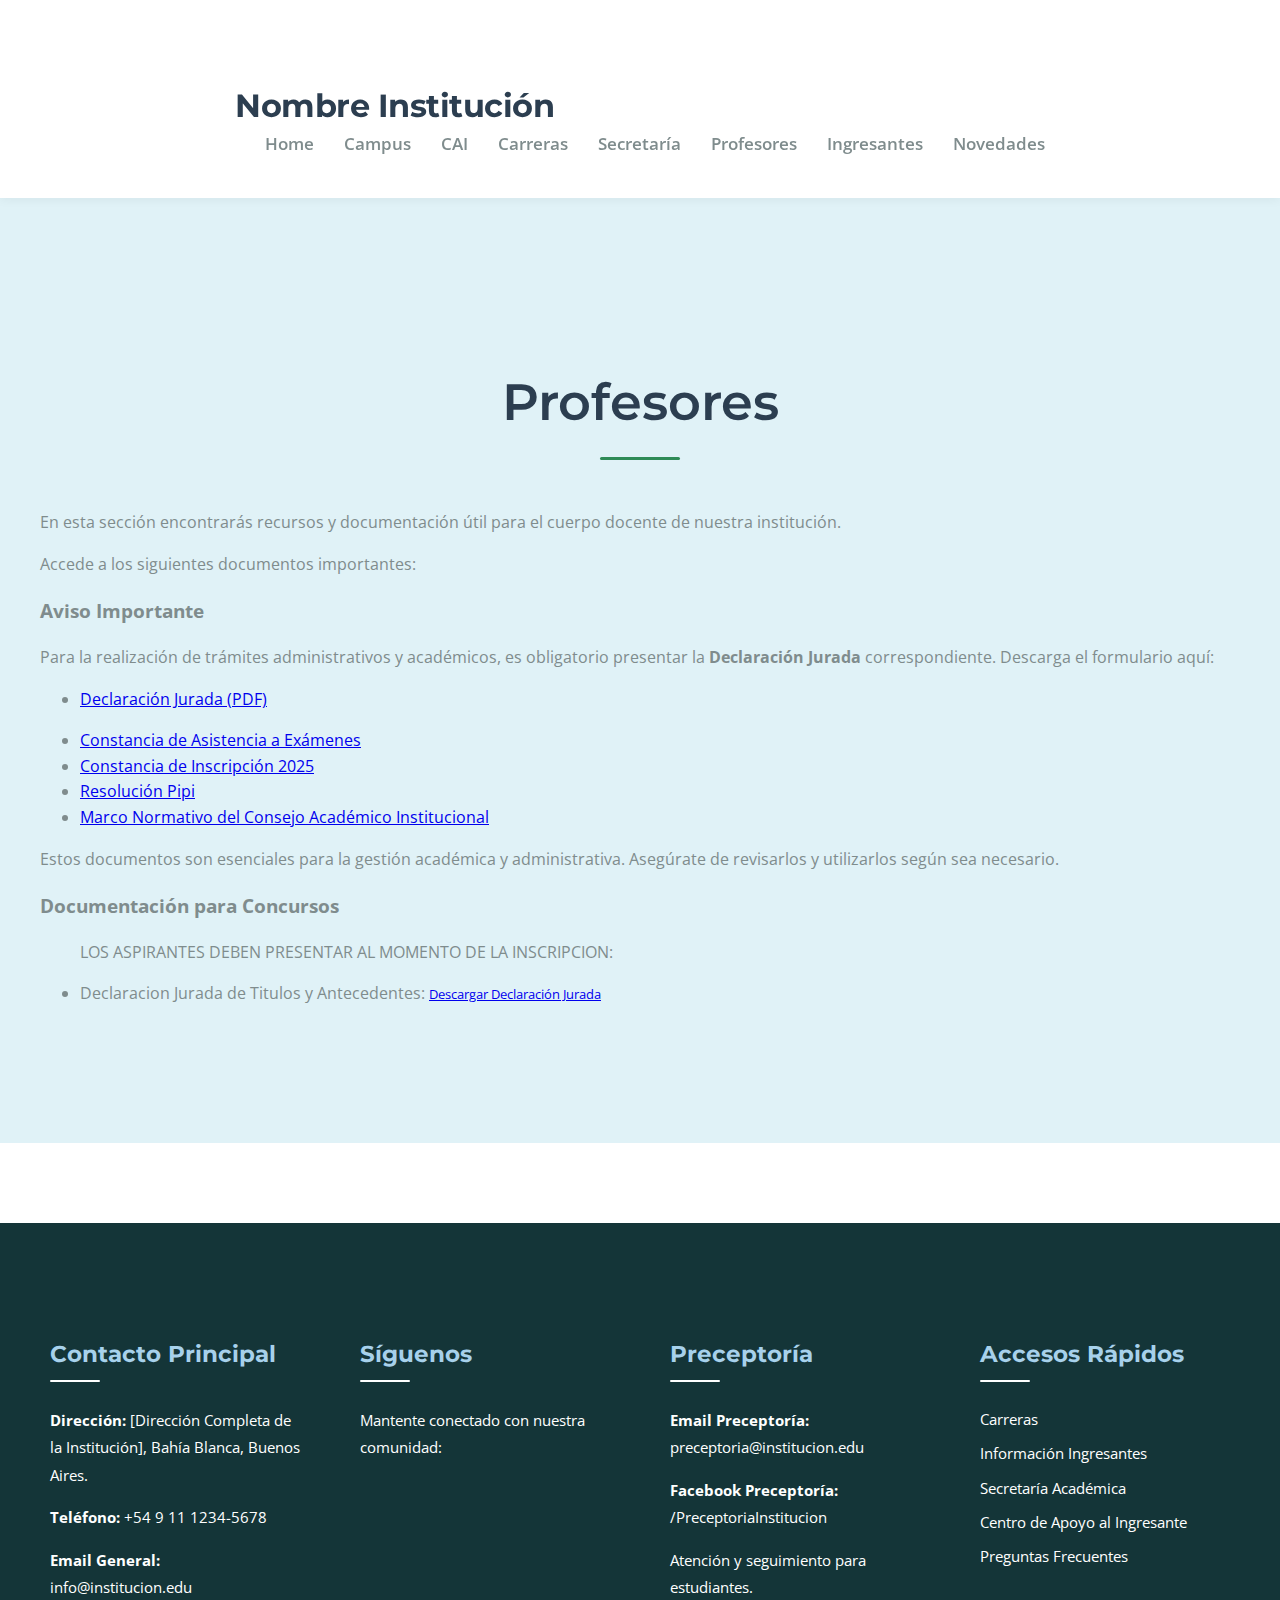
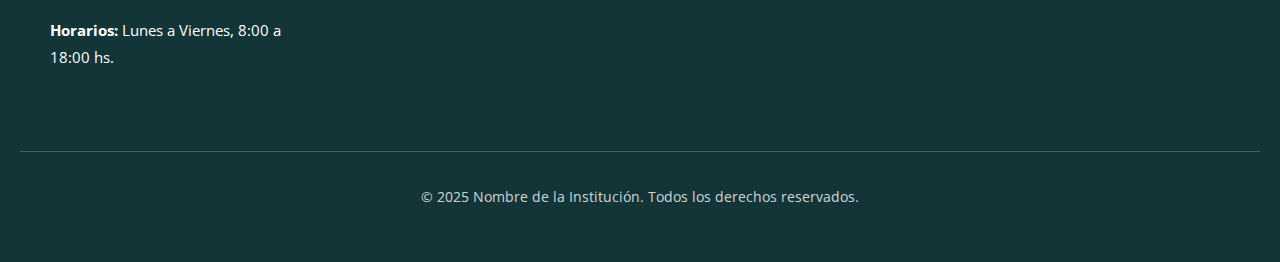
<file: profesores.html>
<!DOCTYPE html>
<html lang="es">
<head>
    <meta charset="UTF-8">
    <meta name="viewport" content="width=device-width, initial-scale=1.0">
    <title>Nombre de la Institución - Profesores</title>
    <link rel="stylesheet" href="https://cdnjs.cloudflare.com/ajax/libs/font-awesome/6.5.2/css/all.min.css" integrity="sha512-SnH5WK+bZxgPHs44uWIX+LLJAJ9/2PkPKZ5QiAj6Ta86w+fsb2TkcmfRyVX3pBnMFcV7oQPJkl9QevSCWr3W6A==" crossorigin="anonymous" referrerpolicy="no-referrer" />
    <link rel="stylesheet" href="style.css">
    <link rel="preconnect" href="https://fonts.googleapis.com">
    <link rel="preconnect" href="https://fonts.gstatic.com" crossorigin>
    <link href="https://fonts.googleapis.com/css2?family=Montserrat:wght@400;600;700&family=Open+Sans:wght@300;400;600&display=swap" rel="stylesheet">
</head>
<body>

    <header>
        <div class="container">
            <div class="logo">
                <a href="index.html">Nombre Institución</a>
            </div>
            <nav>
                <ul>
                    <li><a href="index.html">Home</a></li>
                    <li><a href="campus.html">Campus</a></li>
                    <li><a href="cai.html">CAI</a></li>
                    <li><a href="carreras.html">Carreras</a></li>
                    <li><a href="secretaria.html">Secretaría</a></li>
                    <li><a href="profesores.html">Profesores</a></li>
                    <li><a href="ingresantes.html">Ingresantes</a></li>
                    <li><a href="novedades.html">Novedades</a></li>
                </ul>
            </nav>
        </div>
    </header>

    <main>
        <section id="profesores" class="section-padding bg-light-blue">
            <div class="container">
                <div class="profesores-base">
                <h2>Profesores</h2>
                <p>En esta sección encontrarás recursos y documentación útil para el cuerpo docente de nuestra institución.
                </p>
                <p>Accede a los siguientes documentos importantes:</p>
                <h3>Aviso Importante</h3>
                <p class="aviso-dj">Para la realización de trámites administrativos y académicos, es obligatorio presentar la <strong>Declaración Jurada</strong> correspondiente. Descarga el formulario aquí:</p>
                <ul>
                    <li><a href="https://isft191.edu.ar/wp-content/uploads/2015/08/Declaracion-Jurada.pdf">Declaración Jurada (PDF)</a></li>
                </ul>
                   
                <ul>
                    <li><a href="https://isft191.edu.ar/wp-content/uploads/2015/08/A8_Const_asist_examenes.pdf">Constancia de Asistencia a Exámenes</a></li>
                    <li><a href="https://isft191.edu.ar/wp-content/uploads/2015/08/Constancia-de-Inscripcion.doc">Constancia de Inscripción 2025</a></li>
                    <li><a href="https://isft191.edu.ar/wp-content/uploads/2015/08/Resolucion-pipi.pdf">Resolución Pipi</a></li>
                    <li><a href="https://isft191.edu.ar/wp-content/uploads/2015/08/Resolucion-4044-09-CAI.pdf">Marco Normativo del Consejo Académico Institucional</a></li>
                </ul>
                <p>Estos documentos son esenciales para la gestión académica y administrativa. Asegúrate de revisarlos y utilizarlos según sea necesario.</p>
                
                <h3>Documentación para Concursos</h3>
                <ul>
                <p>LOS ASPIRANTES DEBEN PRESENTAR AL MOMENTO DE LA INSCRIPCION:</p>
                <li>
                    Declaracion Jurada de Titulos y Antecedentes: <small><a href="https://isft191.edu.ar/wp-content/uploads/2015/08/Resolucion-5886-03-Cobertura-de-Catedra.doc">Descargar Declaración Jurada</a></small>

                </li>
                </ul>
                </div>
            </div>
        </section>
    </main>

    <footer>
        <div class="container footer-grid">
            <div class="footer-section contact-info-footer">
                <h3>Contacto Principal</h3>
                <p><strong>Dirección:</strong> [Dirección Completa de la Institución], Bahía Blanca, Buenos Aires.</p>
                <p><strong>Teléfono:</strong> <a href="tel:+5491112345678">+54 9 11 1234-5678</a></p>
                <p><strong>Email General:</strong> <a href="mailto:info@institucion.edu">info@institucion.edu</a></p>
                <p><strong>Horarios:</strong> Lunes a Viernes, 8:00 a 18:00 hs.</p>
            </div>

            <div class="footer-section social-media-footer">
                <h3>Síguenos</h3>
                <p>Mantente conectado con nuestra comunidad:</p>
                <div class="social-icons">
                 <a href="https://www.facebook.com/isft191prece/?locale=es_LA" target="_blank" aria-label="Facebook de la Institución"><i class="fab fa-facebook-f"></i></a>
                 <a href="https://www.instagram.com/isft191/?hl=es" target="_blank" aria-label="Instagram de la Institución"><i class="fab fa-instagram"></i></a>
                 <a href="https://ar.linkedin.com/company/isft191" target="_blank" aria-label="LinkedIn de la Institución"><i class="fab fa-linkedin-in"></i></a>
                </div>
            </div>

            <div class="footer-section preceptoria-footer">
                <h3>Preceptoría</h3>
                <p><strong>Email Preceptoría:</strong> <a href="mailto:preceptoria@institucion.edu">preceptoria@institucion.edu</a></p>
                <p><strong>Facebook Preceptoría:</strong> <a href="https://www.facebook.com/precepteducation/" target="_blank" rel="noopener">/PreceptoriaInstitucion</a></p>
                <p class="small-text">Atención y seguimiento para estudiantes.</p>
            </div>

            <div class="footer-section quick-links-footer">
                <h3>Accesos Rápidos</h3>
                <ul>
                    <li><a href="carreras.html">Carreras</a></li>
                    <li><a href="ingresantes.html">Información Ingresantes</a></li>
                    <li><a href="secretaria.html">Secretaría Académica</a></li>
                    <li><a href="cai.html">Centro de Apoyo al Ingresante</a></li>
                    <li><a href="#">Preguntas Frecuentes</a></li>
                </ul>
            </div>
        </div>
        <div class="container copyright">
            <p>&copy; 2025 Nombre de la Institución. Todos los derechos reservados.</p>
        </div>
    </footer>

</body>
</html>
</file>
<file: style.css>
/* style.css */

:root {
    /* Paleta de Colores Verde Mar y Azulados - Elegante y Novedosa */
    --primary-blue-dark: #2c3e50; /* Azul Noche Profundo - Para títulos, logos, elementos principales */
    --secondary-teal-medium: #2e8b57; /* Verde Mar Intenso - Para botones, algunos fondos de sección */
    --tertiary-sky-light: #a7d1eb; /* Celeste Suave y Moderno - Para fondos de sección claros, acentos sutiles */
    --neutral-aqua-pale: #e0f2f7; /* Aguamarina muy pálido, casi blanco - Fondo general alternativo */
    --text-dark-gray: #333333; /* Gris oscuro para texto principal - Mayor legibilidad */
    --text-medium-gray: #7f8c8d; /* Gris azulado medio para texto secundario */
    --white: #ffffff; /* Blanco puro para contraste */

    /* Fuentes */
    --font-heading: 'Montserrat', sans-serif;
    --font-body: 'Open Sans', sans-serif;
}

/* Base global */
body {
    font-family: var(--font-body);
    margin: 0;
    padding: 0;
    line-height: 1.6;
    color: var(--text-medium-gray);
    background-color: var(--white); /* Fondo general blanco para la mayoría de las páginas */
}

.container {
    max-width: 1200px;
    margin: 0 auto;
    padding: 20px;
}

/* Header */
header {
    background-color: var(--white);
    padding: 20px 0;
    box-shadow: 0 2px 10px rgba(0,0,0,0.05);
    display: flex;
    justify-content: space-between;
    align-items: center;
    position: sticky;
    top: 0;
    z-index: 1000;
}

header .logo a {
    font-family: var(--font-heading);
    font-size: 32px;
    font-weight: 700;
    color: var(--primary-blue-dark); /* Color de logo en azul oscuro */
    text-decoration: none;
    letter-spacing: -0.5px;
}

nav ul {
    list-style: none;
    margin: 0;
    padding: 0;
    display: flex;
}

nav ul li {
    margin-left: 30px;
}

nav ul li a {
    text-decoration: none;
    color: var(--text-medium-gray);
    font-weight: 600;
    font-size: 1.05em;
    padding: 5px 0;
    position: relative;
    transition: color 0.3s ease;
}

nav ul li a:hover {
    color: var(--primary-blue-dark); /* Hover en azul oscuro */
}

/* Subrayado animado para la navegación */
nav ul li a::after {
    content: '';
    position: absolute;
    width: 0%;
    height: 2px;
    bottom: -5px;
    left: 0;
    background-color: var(--secondary-teal-medium); /* Subrayado en verde mar */
    transition: width 0.3s ease-in-out;
}

nav ul li a:hover::after {
    width: 100%;
}

/* Estilo para el enlace activo en la navegación */
nav ul li a.active {
    background-color: transparent; /* SIN fondo */
    color: var(--secondary-teal-medium); /* Color ÚNICO destacado para el texto */
    font-weight: 700; /* Negrita (Bold) para resaltado */
    border-bottom: none; /* SIN borde */
    border-radius: 0; /* SIN bordes redondeados */
}

/* El hover sobre el activo no debe cambiar nada */
nav ul li a.active:hover {
    color: var(--secondary-teal-medium); /* Mantiene el color activo */
    font-weight: 700;
    border-bottom: none;
}


/* Hero Section (Home - Solo en index.html) */
.hero-section {
    background: url('Img/Fondo2.png') no-repeat center center/cover; /* Asegúrate de tener esta imagen */
    color: var(--white);
    text-align: center;
    padding: 120px 20px;
    min-height: 500px;
    display: flex;
    flex-direction: column;
    justify-content: center;
    align-items: center;
    position: relative;
    overflow: hidden;
}

/* Capa de superposición para mejor legibilidad del texto en el hero */
.hero-section::before {
    content: '';
    position: absolute;
    top: 0;
    left: 0;
    width: 100%;
    height: 100%;
    background: rgba(0, 0, 0, 0.5); /* Opacidad oscura para contraste */
    z-index: 1;
}

.hero-section .container {
    position: relative;
    z-index: 2;
}

.hero-section h1 {
    font-family: var(--font-heading);
    font-size: 4.5em;
    margin-bottom: 20px;
    text-shadow: 2px 2px 6px rgba(0,0,0,0.7);
    font-weight: 700;
}

.hero-section p {
    font-size: 1.8em;
    margin-bottom: 40px;
    text-shadow: 1px 1px 3px rgba(0,0,0,0.6);
    font-weight: 300;
}

/* Botones */
.btn-primary {
    background-color: var(--secondary-teal-medium); /* Botón principal en verde mar */
    color: var(--white);
    padding: 15px 35px;
    text-decoration: none;
    border-radius: 8px;
    transition: background-color 0.3s ease, transform 0.2s ease;
    font-weight: 600;
    font-size: 1.1em;
    display: inline-block;
    box-shadow: 0 4px 10px rgba(0,0,0,0.2);
}

.btn-primary:hover {
    background-color: #267746; /* Un tono un poco más oscuro al pasar el mouse */
    transform: translateY(-2px);
}

.btn-secondary {
    background-color: transparent;
    color: var(--primary-blue-dark); /* Texto secundario en azul oscuro */
    border: 2px solid var(--primary-blue-dark); /* Borde en azul oscuro */
    padding: 10px 20px;
    text-decoration: none;
    border-radius: 8px;
    transition: background-color 0.3s ease, color 0.3s ease, transform 0.2s ease;
    font-weight: 600;
    display: inline-block;
}

.btn-secondary:hover {
    background-color: var(--primary-blue-dark); /* Fondo en azul oscuro */
    color: var(--white);
    transform: translateY(-2px);
}

/* Secciones generales */
.section-padding {
    padding: 100px 0;
}

.bg-light-blue {
    background-color: var(--neutral-aqua-pale); /* Fondo aguamarina pálido para alternar secciones */
}

h2 {
    font-family: var(--font-heading);
    font-size: 3.2em;
    text-align: center;
    margin-bottom: 50px;
    color: var(--primary-blue-dark); /* Títulos de sección en azul oscuro */
    font-weight: 600;
    position: relative;
}

/* Línea sutil bajo los títulos de sección */
h2::after {
    content: '';
    display: block;
    width: 80px;
    height: 3px;
    background-color: var(--secondary-teal-medium); /* Línea en verde mar */
    margin: 15px auto 0;
    border-radius: 2px;
}

.section-description {
    text-align: center;
    font-size: 1.1em;
    margin-top: 20px;
    margin-bottom: 40px;
    color: var(--text-medium-gray);
}

/* Galería de Campus */
.gallery {
    display: grid;
    grid-template-columns: repeat(auto-fit, minmax(320px, 1fr));
    gap: 30px;
    margin-top: 40px;
}

.gallery img {
    width: 100%;
    height: 250px;
    object-fit: cover;
    border-radius: 12px;
    box-shadow: 0 8px 25px rgba(0,0,0,0.1);
    transition: transform 0.3s ease, box-shadow 0.3s ease;
}

.gallery img:hover {
    transform: translateY(-7px) scale(1.02);
    box-shadow: 0 12px 30px rgba(0,0,0,0.15);
}

/* CAI - Grid de Información */

/* Sección Consejo Académico Institucional (CAI) */
.cai-info-section {
    background-color: var(--white);
    padding: 35px;
    border-radius: 12px;
    box-shadow: 0 6px 20px rgba(0,0,0,0.08);
    margin-top: 40px;
    margin-bottom: 60px;
}

.cai-info-section h3 {
    font-family: var(--font-heading);
    color: var(--primary-blue-dark);
    font-size: 1.8em;
    margin-bottom: 20px;
    border-bottom: 2px solid var(--tertiary-sky-light);
    padding-bottom: 10px;
}

.cai-info-section p {
    font-size: 1.05em;
    line-height: 1.7;
    color: var(--text-dark-gray);
    margin-bottom: 15px;
}

.cai-grid {
    display: grid;
    grid-template-columns: repeat(auto-fit, minmax(280px, 1fr));
    gap: 30px;
    margin-top: 40px;
}

.cai-feature-item {
    background-color: var(--white);
    padding: 30px;
    border-radius: 12px;
    box-shadow: 0 6px 20px rgba(0,0,0,0.08);
    transition: transform 0.3s ease, box-shadow 0.3s ease;
    border-top: 5px solid var(--secondary-teal-medium); /* Borde superior distintivo */
    text-align: center; /* Centrar el contenido */
    display: flex;
    flex-direction: column;
    justify-content: flex-start;
}

.cai-feature-item:hover {
    transform: translateY(-5px);
    box-shadow: 0 10px 25px rgba(0,0,0,0.12);
}

.cai-feature-item i {
    font-size: 3.5em; /* Tamaño grande para los iconos */
    color: var(--secondary-teal-medium);
    margin-bottom: 20px;
}

.cai-feature-item h3 {
    font-family: var(--font-heading);
    font-size: 1.6em;
    color: var(--primary-blue-dark);
    margin-bottom: 15px;
}

.cai-feature-item p {
    font-size: 1em;
    line-height: 1.6;
    color: var(--text-dark-gray);
    margin-bottom: 15px;
    flex-grow: 1; /* Permite que el párrafo ocupe el espacio disponible */
}

.cai-feature-item ul {
    list-style: none;
    padding: 0;
    margin: 0;
    text-align: left; /* Alinea las listas a la izquierda */
    margin-bottom: 15px;
}

.cai-feature-item ul li {
    font-size: 0.95em;
    line-height: 1.5;
    color: var(--text-dark-gray);
    margin-bottom: 8px;
    padding-left: 20px;
    position: relative;
}

.cai-feature-item ul li::before {
    content: '\2713'; /* Checkmark Unicode */
    color: var(--secondary-teal-medium);
    font-weight: bold;
    position: absolute;
    left: 0;
    top: 0;
}

.cai-feature-item .btn-primary-small {
    background-color: var(--primary-blue-medium); /* Botón azul */
    color: var(--white);
    padding: 10px 20px;
    text-decoration: none;
    border-radius: 8px;
    font-size: 0.9em;
    display: inline-block;
    margin-top: 15px;
    transition: background-color 0.3s ease;
}

.cai-feature-item .btn-primary-small:hover {
    background-color: var(--primary-blue-dark);
}

.cai-contact-info {
    max-width: 800px;
    margin: 60px auto 0;
    background-color: var(--white);
    padding: 40px;
    border-radius: 12px;
    box-shadow: 0 6px 20px rgba(0,0,0,0.08);
    text-align: center;
}

.cai-contact-info h3 {
    font-family: var(--font-heading);
    color: var(--primary-blue-dark);
    font-size: 2em;
    margin-bottom: 20px;
}

.cai-contact-info p {
    font-size: 1.1em;
    color: var(--text-dark-gray);
    margin-bottom: 15px;
}

.cai-contact-info p a {
    color: var(--secondary-teal-medium);
    text-decoration: none;
    font-weight: 600;
}

.cai-contact-info p a:hover {
    text-decoration: underline;
}


/* Media Queries para la Sección CAI */
@media (max-width: 768px) {
    .cai-info-section,
    .cai-contact-info {
        padding: 25px;
    }

    .cai-info-section h3,
    .cai-contact-info h3 {
        font-size: 1.6em;
    }

    .cai-info-section p,
    .cai-feature-item p,
    .cai-contact-info p {
        font-size: 1em;
    }

    .cai-grid {
        grid-template-columns: 1fr; /* Una columna en móviles */
        gap: 25px;
    }

    .cai-feature-item {
        padding: 25px;
    }

    .cai-feature-item i {
        font-size: 3em;
    }

    .cai-feature-item h3 {
        font-size: 1.4em;
    }

    .cai-feature-item ul {
        text-align: left; /* Asegurarse que la lista se vea bien */
    }
}

.info-grid {
    display: grid;
    grid-template-columns: repeat(auto-fit, minmax(280px, 1fr));
    gap: 40px;
    text-align: center;
    margin-top: 40px;
}

.info-item {
    background-color: var(--white);
    padding: 30px;
    border-radius: 12px;
    box-shadow: 0 6px 20px rgba(0,0,0,0.08);
    transition: transform 0.3s ease, box-shadow 0.3s ease;
}

.info-item:hover {
    transform: translateY(-8px);
    box-shadow: 0 10px 25px rgba(0,0,0,0.12);
}

.info-item img {
    width: 70px;
    height: 70px;
    margin-bottom: 20px;
}

.info-item h3 {
    font-family: var(--font-heading);
    color: var(--primary-blue-dark); /* Títulos de ítems en azul oscuro */
    font-size: 1.5em;
    margin-bottom: 10px;
}

.info-item p {
    font-size: 0.95em;
    color: var(--text-medium-gray);
}

/* Carreras Grid */
.carrera-grid {
    display: grid;
    grid-template-columns: repeat(auto-fit, minmax(300px, 1fr));
    gap: 40px;
    margin-top: 40px;
}

.carrera-item {
    background-color: var(--white);
    border-radius: 12px;
    box-shadow: 0 8px 25px rgba(0,0,0,0.1);
    padding: 30px;
    text-align: center;
    transition: transform 0.3s ease, box-shadow 0.3s ease;
}

.carrera-item:hover {
    transform: translateY(-10px);
    box-shadow: 0 12px 30px rgba(0,0,0,0.15);
}

.carrera-item img {
    width: 100%;
    height: 220px;
    object-fit: cover;
    border-radius: 8px;
    margin-bottom: 20px;
}

.carrera-item h3 {
    font-family: var(--font-heading);
    color: var(--primary-blue-dark); /* Títulos de carrera en azul oscuro */
    font-size: 1.8em;
    margin-top: 15px;
    margin-bottom: 10px;
}

.carrera-item p {
    font-size: 1em;
    margin-bottom: 25px;
    color: var(--text-medium-gray);
}

.carrera-item a {
    color: var(--primary-blue-dark);
    text-decoration: none;
    font-weight: 600;
    position: relative;
    transition: color 0.3s;
}

.carrera-item a::after {
    content: '';
    position: absolute;
    left: 0;
    bottom: -3px;
    width: 0%;
    height: 2px;
    background-color: var(--primary-blue-dark);
    transition: width 0.3s;
}

.carrera-item a:hover {
    color: var(--primary-blue-dark);
}

.carrera-item a:hover::after {
    width: 100%;
}

/* Sección Secretaría Académica */
.secretaria-intro {
    background-color: var(--white);
    padding: 35px;
    border-radius: 12px;
    box-shadow: 0 6px 20px rgba(0,0,0,0.08);
    margin-top: 40px;
    margin-bottom: 60px;
}

.secretaria-intro p {
    font-size: 1.05em;
    line-height: 1.7;
    color: var(--text-dark-gray);
    margin-bottom: 15px;
}

.secretaria-intro a {
    color: var(--secondary-teal-medium);
    text-decoration: none;
    font-weight: 600;
}

.secretaria-intro a:hover {
    text-decoration: underline;
}

.secretaria-contact {
    background-color: var(--white);
    padding: 35px;
    border-radius: 12px;
    box-shadow: 0 6px 20px rgba(0,0,0,0.08);
    margin-bottom: 60px;
}

.secretaria-contact h3 {
    font-family: var(--font-heading);
    font-size: 1.8em;
    color: var(--primary-blue-dark);
    margin-bottom: 20px;
    display: flex;
    align-items: center;
    gap: 12px;
    border-bottom: 1px solid var(--tertiary-sky-light);
    padding-bottom: 10px;
}

.secretaria-contact h3 i {
    font-size: 1.2em;
    color: var(--secondary-teal-medium);
}

.secretaria-contact p {
    font-size: 1em;
    line-height: 1.6;
    color: var(--text-dark-gray);
    margin-bottom: 15px;
}

.secretaria-contact ul {
    list-style: none;
    padding: 0;
    margin: 0;
}

.secretaria-contact ul li {
    font-size: 1.05em;
    line-height: 1.8;
    color: var(--text-dark-gray);
    margin-bottom: 8px;
}

.secretaria-contact ul li strong {
    color: var(--primary-blue-dark);
}

.secretaria-contact ul li a {
    color: var(--secondary-teal-medium);
    text-decoration: none;
    font-weight: 600;
}

.secretaria-contact ul li a:hover {
    text-decoration: underline;
}


.secretaria-services-grid {
    display: grid;
    grid-template-columns: repeat(auto-fit, minmax(300px, 1fr));
    gap: 30px;
    margin-top: 40px;
}

.service-block {
    background-color: var(--white);
    padding: 30px;
    border-radius: 12px;
    box-shadow: 0 4px 15px rgba(0,0,0,0.08);
    transition: transform 0.3s ease, box-shadow 0.3s ease;
    border-top: 5px solid var(--primary-blue-medium); /* Borde superior con azul medio */
    display: flex;
    flex-direction: column;
}

.service-block:hover {
    transform: translateY(-5px);
    box-shadow: 0 8px 25px rgba(0,0,0,0.15);
}

.service-block h3 {
    font-family: var(--font-heading);
    font-size: 1.6em;
    color: var(--primary-blue-dark);
    margin-bottom: 20px;
    display: flex;
    align-items: center;
    gap: 12px;
    border-bottom: 1px solid var(--tertiary-sky-light);
    padding-bottom: 10px;
}

.service-block h3 i {
    font-size: 1.2em;
    color: var(--secondary-teal-medium); /* Iconos del color secundario */
}

.service-block ul {
    list-style: none;
    padding: 0;
    margin: 0;
    flex-grow: 1; /* Para que la lista ocupe el espacio y los enlaces queden abajo */
}

.service-block ul li {
    font-size: 1em;
    line-height: 1.7;
    color: var(--text-dark-gray);
    margin-bottom: 10px;
    padding-left: 25px;
    position: relative;
}

.service-block ul li::before {
    content: '\2022'; /* Círculo */
    color: var(--secondary-teal-medium);
    font-weight: bold;
    display: inline-block;
    width: 1em;
    margin-left: -1em;
    position: absolute;
    left: 0;
    top: 0;
}

.service-block a {
    color: var(--primary-blue-dark);
    text-decoration: none;
    font-weight: 600;
    transition: color 0.3s ease;
}

.service-block a:hover {
    color: var(--secondary-teal-medium);
    text-decoration: underline;
}

.service-block .file-format {
    font-size: 0.85em;
    color: var(--text-medium-gray);
    margin-left: 5px;
    font-style: italic;
}


/* Media Queries para la Sección Secretaría */
@media (max-width: 768px) {
    .secretaria-intro,
    .secretaria-contact,
    .service-block {
        padding: 25px;
    }

    .secretaria-contact h3,
    .service-block h3 {
        font-size: 1.4em;
    }

    .secretaria-intro p,
    .secretaria-contact p,
    .secretaria-contact ul li,
    .service-block ul li {
        font-size: 0.95em;
    }

    .secretaria-services-grid {
        grid-template-columns: 1fr; /* Una columna en móviles */
        gap: 25px;
    }
}

/* Estilos para formularios dentro de modales en la seccion Secretaria (y formularios generales) */
.simple-form-layout {
    /* ... (mantén los estilos de .simple-form-layout) ... */
}

/* Nuevo estilo para organizar campos en dos columnas */
.form-row-2-cols {
    display: flex;
    gap: 20px; /* Espacio entre las columnas */
    width: 100%;
}

.form-row-2-cols .form-group {
    flex: 1; /* Distribuye el espacio equitativamente entre las columnas */
}

/* Media Query para asegurar que las columnas se apilen en móviles */
@media (max-width: 600px) {
    /* ... (mantén los estilos existentes para .simple-form-layout y .form-group en móviles) ... */
    
    .form-row-2-cols {
        flex-direction: column; /* Apila las columnas verticalmente en pantallas pequeñas */
        gap: 0;
    }
}

/* Sección de Recursos para Profesores */
.profesor-resources-grid {
    display: grid;
    grid-template-columns: repeat(auto-fit, minmax(300px, 1fr));
    gap: 30px;
    margin-top: 50px;
}

.resource-block {
    background-color: var(--white);
    padding: 30px;
    border-radius: 12px;
    box-shadow: 0 4px 15px rgba(0,0,0,0.08);
    transition: transform 0.3s ease, box-shadow 0.3s ease;
    border-top: 5px solid var(--secondary-teal-medium); /* Borde superior distintivo */
    display: flex; /* Para controlar la alineación del contenido */
    flex-direction: column;
}

.resource-block:hover {
    transform: translateY(-5px);
    box-shadow: 0 8px 25px rgba(0,0,0,0.15);
}

.resource-block.full-width { /* Para el bloque de concursos */
    grid-column: 1 / -1; /* Ocupa todas las columnas disponibles */
}

.resource-block h3 {
    font-family: var(--font-heading);
    font-size: 1.6em;
    color: var(--primary-blue-dark);
    margin-bottom: 20px;
    display: flex;
    align-items: center;
    gap: 12px;
    border-bottom: 1px solid var(--tertiary-sky-light);
    padding-bottom: 10px;
}

.resource-block h3 i {
    font-size: 1.2em;
    color: var(--secondary-teal-medium);
}

.resource-block ul,
.resource-block ol {
    list-style: none;
    padding: 0;
    margin: 0;
    margin-bottom: 20px;
}

.resource-block ul li,
.resource-block ol li {
    font-size: 1em;
    line-height: 1.7;
    color: var(--text-dark-gray);
    margin-bottom: 10px;
    padding-left: 25px;
    position: relative;
}

/* Viñetas personalizadas para listas (ul) */
.resource-block ul li::before {
    content: '\2022'; /* Círculo */
    color: var(--secondary-teal-medium);
    font-weight: bold;
    display: inline-block;
    width: 1em;
    margin-left: -1em;
    position: absolute;
    left: 0;
    top: 0;
}

/* Números personalizados para listas ordenadas (ol) */
.resource-block ol {
    counter-reset: resource-item; /* Inicia el contador */
}

.resource-block ol li::before {
    counter-increment: resource-item; /* Incrementa el contador */
    content: counter(resource-item) "."; /* Muestra el número */
    color: var(--secondary-teal-medium);
    font-weight: bold;
    display: inline-block;
    width: 1.5em; /* Ajusta el ancho para el número */
    margin-left: -1.5em;
    position: absolute;
    left: 0;
    top: 0;
    text-align: right;
}

.resource-block a {
    color: var(--primary-blue-dark);
    text-decoration: none;
    font-weight: 600;
    transition: color 0.3s ease;
}

.resource-block a:hover {
    color: var(--secondary-teal-medium);
    text-decoration: underline;
}

.resource-block .file-format {
    font-size: 0.85em;
    color: var(--text-medium-gray);
    margin-left: 5px;
    font-style: italic;
}

.attention-text {
    color: var(--primary-blue-dark);
    font-weight: 600;
    margin-bottom: 15px;
}

.important-notice {
    background-color: #fffde7; /* Un amarillo muy suave */
    border-left: 5px solid #ffeb3b; /* Borde amarillo más fuerte */
    padding: 15px 20px;
    margin-top: 25px;
    border-radius: 8px;
    font-size: 0.95em;
    color: var(--text-dark-gray);
}

.important-notice a {
    font-weight: bold;
    color: var(--secondary-teal-dark);
}


/* Contacto general al final de la página */
.general-contact-info {
    max-width: 800px;
    margin: 60px auto 0;
    background-color: var(--white);
    padding: 40px;
    border-radius: 12px;
    box-shadow: 0 6px 20px rgba(0,0,0,0.08);
    text-align: center;
}

.general-contact-info h3 {
    font-family: var(--font-heading);
    color: var(--primary-blue-dark);
    font-size: 2em;
    margin-bottom: 20px;
}

.general-contact-info p {
    font-size: 1.1em;
    color: var(--text-dark-gray);
    margin-bottom: 15px;
}

.general-contact-info p a {
    color: var(--secondary-teal-medium);
    text-decoration: none;
    font-weight: 600;
}

.general-contact-info p a:hover {
    text-decoration: underline;
}


/* Media Queries para la Sección de Recursos de Profesores */
@media (max-width: 768px) {
    .profesor-resources-grid {
        grid-template-columns: 1fr; /* Una columna en móviles */
        gap: 25px;
    }

    .resource-block,
    .general-contact-info {
        padding: 25px;
    }

    .resource-block h3 {
        font-size: 1.4em;
    }

    .resource-block ul li,
    .resource-block ol li,
    .attention-text,
    .important-notice {
        font-size: 0.9em;
    }

    .resource-block.full-width {
        padding: 25px; /* Asegurar padding en móviles */
    }
}

/* Ingresantes */
.ingresantes-info {
    max-width: 800px;
    margin: 0 auto;
    background-color: var(--white);
    padding: 40px;
    border-radius: 12px;
    box-shadow: 0 6px 20px rgba(0,0,0,0.08);
    text-align: left;
}

.ingresantes-info h3 {
    font-family: var(--font-heading);
    color: var(--primary-blue-dark); /* Títulos de ingresantes en azul oscuro */
    font-size: 1.8em;
    margin-bottom: 20px;
    border-bottom: 1px solid #eee;
    padding-bottom: 10px;
}

.ingresantes-info ul {
    list-style: none;
    padding: 0;
    margin-bottom: 30px;
}

.ingresantes-info ul li {
    font-size: 1.1em;
    margin-bottom: 10px;
    padding-left: 25px;
    position: relative;
}

.ingresantes-info ul li::before {
    content: '•';
    color: var(--secondary-teal-medium); /* Puntos de lista en verde mar */
    font-size: 1.5em;
    position: absolute;
    left: 0;
    top: -3px;
}

.ingresantes-info p {
    font-size: 1.1em;
    margin-bottom: 20px;
    color: var(--text-dark-gray);
}

.ingresantes-info .btn-primary,
.ingresantes-info .btn-secondary {
    margin-right: 20px;
    margin-top: 10px;
}

/* Footer */
footer {
    background-color:#143538; /* Fondo del footer en azul oscuro */
    color: var(--white);
    padding: 60px 0 20px;
    margin-top: 80px;
    font-size: 0.95em;
}

.footer-grid {
    display: grid;
    grid-template-columns: repeat(auto-fit, minmax(250px, 1fr));
    gap: 40px;
    margin-bottom: 40px;
}

.footer-section {
    padding: 10px;
}

.footer-section h3 {
    font-family: var(--font-heading);
    font-size: 1.5em;
    margin-bottom: 25px;
    color: var(--tertiary-sky-light); /* Títulos de sección en celeste claro */
    text-align: left;
    position: relative;
}

/* Línea sutil bajo los títulos del footer */
.footer-section h3::after {
    content: '';
    display: block;
    width: 50px;
    height: 2px;
    background-color: var(--white);
    margin-top: 8px;
    border-radius: 1px;
    left: 0;
}

.footer-section p {
    margin-bottom: 10px;
    line-height: 1.8;
}

.footer-section a {
    color: var(--white);
    text-decoration: none;
    transition: color 0.3s ease;
}

.footer-section a:hover {
    color: var(--tertiary-sky-light); /* Hover en celeste claro */
    text-decoration: underline;
}

.footer-section ul {
    list-style: none;
    padding: 0;
    margin: 0;
}

.footer-section ul li {
    margin-bottom: 10px;
}

.social-icons a i { /* Ahora apuntamos a la etiqueta <i> */
    font-size: 32px; /* Define el tamaño del icono */
    color: var(--white); /* Color de los iconos en blanco, usando tu variable */
    vertical-align: middle;
    transition: transform 0.2s ease, color 0.3s ease; /* Transición para color también */
    margin-right: 15px; /* Ajusta este valor según cuánto espacio quieras */
}

/* Para que el último icono no tenga margen a la derecha si no quieres */
.social-icons a:last-child i {
    margin-right: 0;
}


.social-icons a i:hover {
    transform: translateY(-5px) scale(1.1);
    color: var(--tertiary-sky-light); /* Un toque de color azul claro al pasar el mouse */
}

.copyright {
    border-top: 1px solid rgba(255, 255, 255, 0.2);
    padding-top: 20px;
    margin-top: 20px;
    text-align: center;
    font-size: 0.9em;
    color: rgba(255, 255, 255, 0.8);
}

/* Media Queries para Responsive Design */
@media (max-width: 992px) {
    .hero-section h1 {
        font-size: 3.5em;
    }
    .hero-section p {
        font-size: 1.4em;
    }
    h2 {
        font-size: 2.8em;
    }
    .section-padding {
        padding: 80px 0;
    }
    .footer-grid {
        grid-template-columns: repeat(auto-fit, minmax(200px, 1fr));
        gap: 30px;
    }
}

@media (max-width: 768px) {
    header {
        flex-direction: column;
        text-align: center;
    }

    header .logo {
        margin-bottom: 15px;
    }

    nav ul {
        flex-direction: column;
        margin-top: 15px;
    }

    nav ul li {
        margin: 8px 0;
    }

    .hero-section {
        padding: 80px 15px;
    }
    .hero-section h1 {
        font-size: 2.8em;
    }
    .hero-section p {
        font-size: 1.2em;
    }

    h2 {
        font-size: 2.2em;
        margin-bottom: 30px;
    }

    .gallery, .info-grid, .carrera-grid, .profesor-grid {
        grid-template-columns: 1fr;
        gap: 30px;
    }

    .carrera-item, .profesor-item, .info-item, .contact-info, .ingresantes-info {
        padding: 25px;
    }

    .btn-primary, .btn-secondary {
        width: 100%;
        margin-bottom: 15px;
    }

    .ingresantes-info .btn-primary,
    .ingresantes-info .btn-secondary {
        margin-right: 0;
    }
    .footer-grid {
        grid-template-columns: 1fr;
        gap: 20px;
        text-align: center;
    }

    .footer-section h3 {
        text-align: center;
    }

    .footer-section h3::after {
        margin: 8px auto 0;
    }

    .social-icons {
        justify-content: center;
    }
}

@media (max-width: 480px) {
    .hero-section h1 {
        font-size: 2em;
    }
    .hero-section p {
        font-size: 1em;
    }
    header .logo a {
        font-size: 26px;
    }
    .section-padding {
        padding: 60px 0;
    }
    h2 {
        font-size: 1.8em;
    }
}


/* Novedades y Anuncios */
.novedades-grid {
    display: grid;
    grid-template-columns: repeat(auto-fit, minmax(280px, 1fr));
    gap: 30px; /* Espacio entre las tarjetas de novedad */
    margin-top: 40px;
}

.novedad-item {
    background-color: var(--white);
    border-radius: 12px;
    box-shadow: 0 6px 20px rgba(0,0,0,0.08);
    padding: 30px;
    transition: transform 0.3s ease, box-shadow 0.3s ease;
    display: flex;
    flex-direction: column;
    justify-content: space-between; /* Para empujar el botón "leer más" hacia abajo */
}

.novedad-item:hover {
    transform: translateY(-8px);
    box-shadow: 0 10px 25px rgba(0,0,0,0.12);
}

.novedad-header {
    margin-bottom: 15px;
    border-bottom: 1px solid var(--neutral-aqua-pale); /* Línea sutil debajo del encabezado de la novedad */
    padding-bottom: 10px;
}

.novedad-fecha {
    display: block;
    font-size: 0.9em;
    color: var(--text-medium-gray);
    margin-bottom: 8px;
    font-weight: 600;
}

.novedad-item h3 {
    font-family: var(--font-heading);
    font-size: 1.6em;
    color: var(--primary-blue-dark); /* Títulos de novedad en azul oscuro */
    margin-top: 0;
    margin-bottom: 10px;
    line-height: 1.3;
}

.novedad-item p {
    font-size: 1em;
    color: var(--text-dark-gray);
    line-height: 1.6;
    flex-grow: 1; /* Permite que el párrafo ocupe el espacio disponible */
    margin-bottom: 20px;
}

.novedad-item .read-more {
    display: inline-block;
    color: var(--secondary-teal-medium); /* Enlace "Leer más" en verde mar */
    text-decoration: none;
    font-weight: 600;
    margin-top: 15px;
    transition: color 0.3s ease;
}

.novedad-item .read-more:hover {
    color: var(--primary-blue-dark); /* Color al pasar el mouse */
}

.text-center {
    text-align: center;
}

/* Media Queries para Novedades Responsive */
@media (max-width: 768px) {
    .novedades-grid {
        grid-template-columns: 1fr; /* Una sola columna en móviles */
        gap: 25px;
    }
    .novedad-item {
        padding: 25px;
    }
    .novedad-item h3 {
        font-size: 1.4em;
    }
}




/* Modales (Ventanas Emergentes) */
.modal {
    display: none; /* Oculto por defecto */
    position: fixed; /* Permanece en la misma posición al hacer scroll */
    z-index: 2000; /* Alto z-index para estar por encima de todo */
    left: 0;
    top: 0;
    width: 100%; /* Ancho completo */
    height: 100%; /* Alto completo */
    overflow: auto; /* Habilitar scroll si el contenido es demasiado grande */
    background-color: rgba(0,0,0,0.7); /* Fondo oscuro semitransparente */
    display: flex; /* Usar flexbox para centrar contenido */
    justify-content: center;
    align-items: center;
    padding: 20px; /* Padding general */
    opacity: 0; /* Inicialmente transparente */
    visibility: hidden; /* Oculto de la vista y no interactivo */
    transition: opacity 0.3s ease, visibility 0.3s ease; /* Transición suave */
}

.modal.active {
    opacity: 1;
    visibility: visible;
}

.modal-content {
    background-color: var(--white);
    margin: auto;
    padding: 40px;
    border-radius: 12px;
    box-shadow: 0 10px 30px rgba(0,0,0,0.3);
    width: 90%; /* Ancho del modal */
    max-width: 1000px; /* Ancho máximo para pantallas grandes */
    position: relative;
    transform: translateY(20px); /* Ligeramente desplazado hacia abajo */
    transition: transform 0.3s ease;
    overflow-y: auto; /* Permite scroll interno si el contenido excede la altura */
    max-height: 90vh; /* Máxima altura visible */
}

.modal.active .modal-content {
    transform: translateY(0); /* Vuelve a su posición original */
}

.close-button {
    color: var(--text-dark-gray);
    position: absolute;
    top: 15px;
    right: 25px;
    font-size: 40px;
    font-weight: bold;
    cursor: pointer;
    transition: color 0.3s ease;
}

.close-button:hover,
.close-button:focus {
    color: var(--secondary-teal-medium); /* Color al pasar el mouse */
    text-decoration: none;
}

.modal-content h2 {
    font-family: var(--font-heading);
    font-size: 2.5em;
    color: var(--primary-blue-dark);
    text-align: center;
    margin-bottom: 30px;
    padding-bottom: 15px;
    border-bottom: 2px solid var(--secondary-teal-medium);
}

.modal-body-grid {
    display: grid;
    grid-template-columns: 1fr 1fr; /* Dos columnas iguales */
    gap: 40px; /* Espacio entre columnas */
    align-items: flex-start; /* Alinea los elementos al inicio de cada columna */
}

.modal-left, .modal-right {
    padding-right: 15px; /* Un poco de padding para evitar que el texto toque el borde */
}

.modal-left h3, .modal-right h3 {
    font-family: var(--font-heading);
    font-size: 1.8em;
    color: var(--secondary-teal-medium); /* Títulos de subsección en verde mar */
    margin-bottom: 20px;
}

.modal-left p {
    font-size: 1.05em;
    line-height: 1.7;
    color: var(--text-dark-gray);
    margin-bottom: 15px;
}

.modal-left p strong {
    color: var(--primary-blue-dark);
}

.materias-anuales {
    display: flex;
    flex-direction: column; /* Apila los años verticalmente */
    gap: 25px; /* Espacio entre cada año */
}

.materias-anuales .ano h4 {
    font-family: var(--font-heading);
    font-size: 1.4em;
    color: var(--primary-blue-dark);
    margin-bottom: 10px;
    border-bottom: 1px dashed var(--tertiary-sky-light); /* Línea punteada en celeste */
    padding-bottom: 5px;
}

.materias-anuales .ano ul {
    list-style: none; /* Quitar viñetas por defecto */
    padding: 0;
    margin: 0;
}

.materias-anuales .ano ul li {
    font-size: 1em;
    color: var(--text-dark-gray);
    margin-bottom: 8px;
    padding-left: 20px;
    position: relative;
}

/* Viñetas personalizadas para las materias */
.materias-anuales .ano ul li::before {
    content: '•'; /* Un círculo como viñeta */
    color: var(--secondary-teal-medium); /* Color de la viñeta */
    font-weight: bold;
    display: inline-block;
    width: 1em;
    margin-left: -1em;
    position: absolute;
    left: 0;
    top: 0;
}


/* Media Queries para Modales Responsive */
@media (max-width: 768px) {
    .modal-content {
        padding: 25px;
        width: 95%; /* Más ancho en móviles */
    }

    .modal-content h2 {
        font-size: 2em;
        margin-bottom: 20px;
    }

    .modal-body-grid {
        grid-template-columns: 1fr; /* Una sola columna en móviles */
        gap: 30px;
    }

    .modal-left, .modal-right {
        padding-right: 0;
    }

    .modal-left h3, .modal-right h3 {
        font-size: 1.6em;
        text-align: center; /* Centrar títulos en móviles */
    }

    .modal-left p {
        text-align: center; /* Centrar texto en móviles */
    }

    .materias-anuales .ano h4 {
        text-align: center; /* Centrar títulos de año */
    }

    .materias-anuales .ano ul li {
        text-align: left; /* Mantener la lista alineada a la izquierda */
        padding-left: 20px;
    }
}

@media (max-width: 480px) {
    .modal-content {
        padding: 15px;
    }
    .modal-content h2 {
        font-size: 1.8em;
    }
    .close-button {
        font-size: 30px;
        top: 10px;
        right: 15px;
    }
}




/* Estilos para el Acordeón (Menús Desplegables) */
.accordion-container {
    max-width: 900px;
    margin: 50px auto 0;
}

.accordion-item {
    background-color: var(--white);
    border: 1px solid var(--tertiary-sky-light); /* Borde sutil en celeste claro */
    border-radius: 8px;
    margin-bottom: 15px;
    overflow: hidden; /* Importante para la animación de altura */
    box-shadow: 0 4px 15px rgba(0,0,0,0.05);
    transition: box-shadow 0.3s ease;
}

.accordion-item:hover {
    box-shadow: 0 6px 20px rgba(0,0,0,0.1);
}

.accordion-header {
    background-color: var(--neutral-aqua-pale); /* Fondo del encabezado en aguamarina pálido */
    color: var(--primary-blue-dark); /* Color del texto en azul oscuro */
    padding: 20px 25px;
    width: 100%;
    text-align: left;
    border: none;
    outline: none;
    cursor: pointer;
    font-family: var(--font-heading);
    font-size: 1.4em;
    font-weight: 600;
    display: flex;
    justify-content: space-between;
    align-items: center;
    transition: background-color 0.3s ease;
}

.accordion-header:hover {
    background-color: var(--tertiary-sky-light); /* Un poco más oscuro al pasar el mouse */
}

.accordion-header span:first-child { /* Fecha */
    font-size: 0.8em;
    font-weight: 400;
    margin-right: 15px;
    color: var(--text-medium-gray);
}

.accordion-icon {
    font-size: 1.8em;
    font-weight: bold;
    transition: transform 0.3s ease;
    color: var(--secondary-teal-medium); /* Color del icono en verde mar */
}

.accordion-header.active .accordion-icon {
    transform: rotate(45deg); /* Gira el '+' a una 'x' o un icono de cierre */
}

.accordion-content {
    background-color: var(--white);
    padding: 0 25px; /* Padding horizontal, vertical 0 para el colapso */
    max-height: 0; /* Inicialmente colapsado */
    overflow: hidden; /* Oculta el contenido desbordado */
    transition: max-height 0.4s ease-out, padding 0.4s ease-out; /* Transición suave */
}

.accordion-content.active {
    max-height: 500px; /* Suficientemente grande para la mayoría del contenido */
    padding: 25px; /* Aplica padding cuando está activo */
}

.accordion-content p {
    font-size: 1.05em;
    line-height: 1.7;
    color: var(--text-dark-gray);
    margin-bottom: 15px;
}

.accordion-content p strong {
    color: var(--primary-blue-dark); /* Texto importante en azul oscuro */
}

.accordion-content .btn-small {
    background-color: var(--secondary-teal-medium); /* Botón pequeño en verde mar */
    color: var(--white);
    padding: 8px 18px;
    text-decoration: none;
    border-radius: 5px;
    font-size: 0.9em;
    display: inline-block;
    margin-top: 10px;
    transition: background-color 0.3s ease;
}

.accordion-content .btn-small:hover {
    background-color: #267746; /* Un tono más oscuro de verde mar */
}

/* Media Queries para Acordeón Responsive */
@media (max-width: 768px) {
    .accordion-header {
        font-size: 1.2em;
        padding: 15px 20px;
        flex-direction: column; /* Apila fecha y título en móviles */
        align-items: flex-start;
        text-align: left;
    }
    .accordion-header span:first-child {
        margin-bottom: 5px;
        margin-right: 0;
    }
    .accordion-icon {
        position: absolute;
        right: 20px;
        top: 50%;
        transform: translateY(-50%);
    }
    .accordion-header.active .accordion-icon {
        transform: translateY(-50%) rotate(45deg); /* Ajusta la rotación para móviles */
    }
    .accordion-content {
        padding: 15px 20px;
    }
}

@media (max-width: 480px) {
    .accordion-header {
        font-size: 1.1em;
        padding: 12px 15px;
    }
    .accordion-icon {
        font-size: 1.5em;
        right: 15px;
    }
    .accordion-content {
        padding: 12px 15px;
    }
    .accordion-content p {
        font-size: 0.95em;
    }
}



/* Estilos para los iconos de redes sociales en el header */
.header-social {
    position: absolute;
    top: 20px; /* Ajusta la distancia desde la parte superior */
    right: 20px; /* Ajusta la distancia desde la derecha */
    display: flex;
    gap: 15px; /* Espacio entre los iconos */
    z-index: 100; /* Asegura que estén por encima de otros elementos */
}

.header-social a {
    color: var(--primary-blue-dark); /* Color de los iconos */
    font-size: 24px; /* Tamaño de los iconos */
    text-decoration: none;
    transition: color 0.3s ease, transform 0.2s ease;
}

.header-social a:hover {
    color: var(--secondary-teal-medium); /* Color al pasar el mouse */
    transform: scale(1.1);
}

/* Ajustes para el header en general para dar espacio a los iconos */
header {
    padding-top: 60px; /* Aumenta el padding superior para que no se superpongan */
    /* Mantén otros estilos del header */
}

/* Media queries para responsive */
@media (max-width: 768px) {
    .header-social {
        top: 10px;
        right: 10px;
        gap: 10px;
    }

    .header-social a {
        font-size: 20px;
    }

    header {
        padding-top: 45px; /* Ajusta el padding para pantallas más pequeñas */
    }
}

@media (max-width: 480px) {
    .header-social {
        top: 5px;
        right: 5px;
        gap: 5px;
    }

    .header-social a {
        font-size: 16px;
    }

    header {
        padding-top: 40px;
    }
}


/* Estilos para el contenido del modal de requisitos (ejemplo) */
.modal-body-content {
    padding: 20px 0; /* Ajusta el padding según necesites */
    color: var(--text-dark-gray);
    line-height: 1.6;
    font-size: 1.05em;
}

.modal-body-content h3 {
    font-family: var(--font-heading);
    color: var(--primary-blue-dark);
    font-size: 1.6em;
    margin-top: 25px;
    margin-bottom: 15px;
    border-bottom: 1px solid var(--tertiary-sky-light);
    padding-bottom: 5px;
}

.modal-body-content ul {
    list-style: disc; /* Viñetas por defecto */
    margin-left: 25px; /* Indentación para las viñetas */
    margin-bottom: 20px;
}

.modal-body-content ul li {
    margin-bottom: 10px;
}

.modal-body-content ul li strong {
    color: var(--primary-blue-dark);
}

.modal-body-content a {
    color: var(--secondary-teal-medium);
    text-decoration: none;
    font-weight: 600;
}

.modal-body-content a:hover {
    text-decoration: underline;
}


/* Puedes reutilizar .btn-secondary para el botón de contactar Secretaría */
</file>
